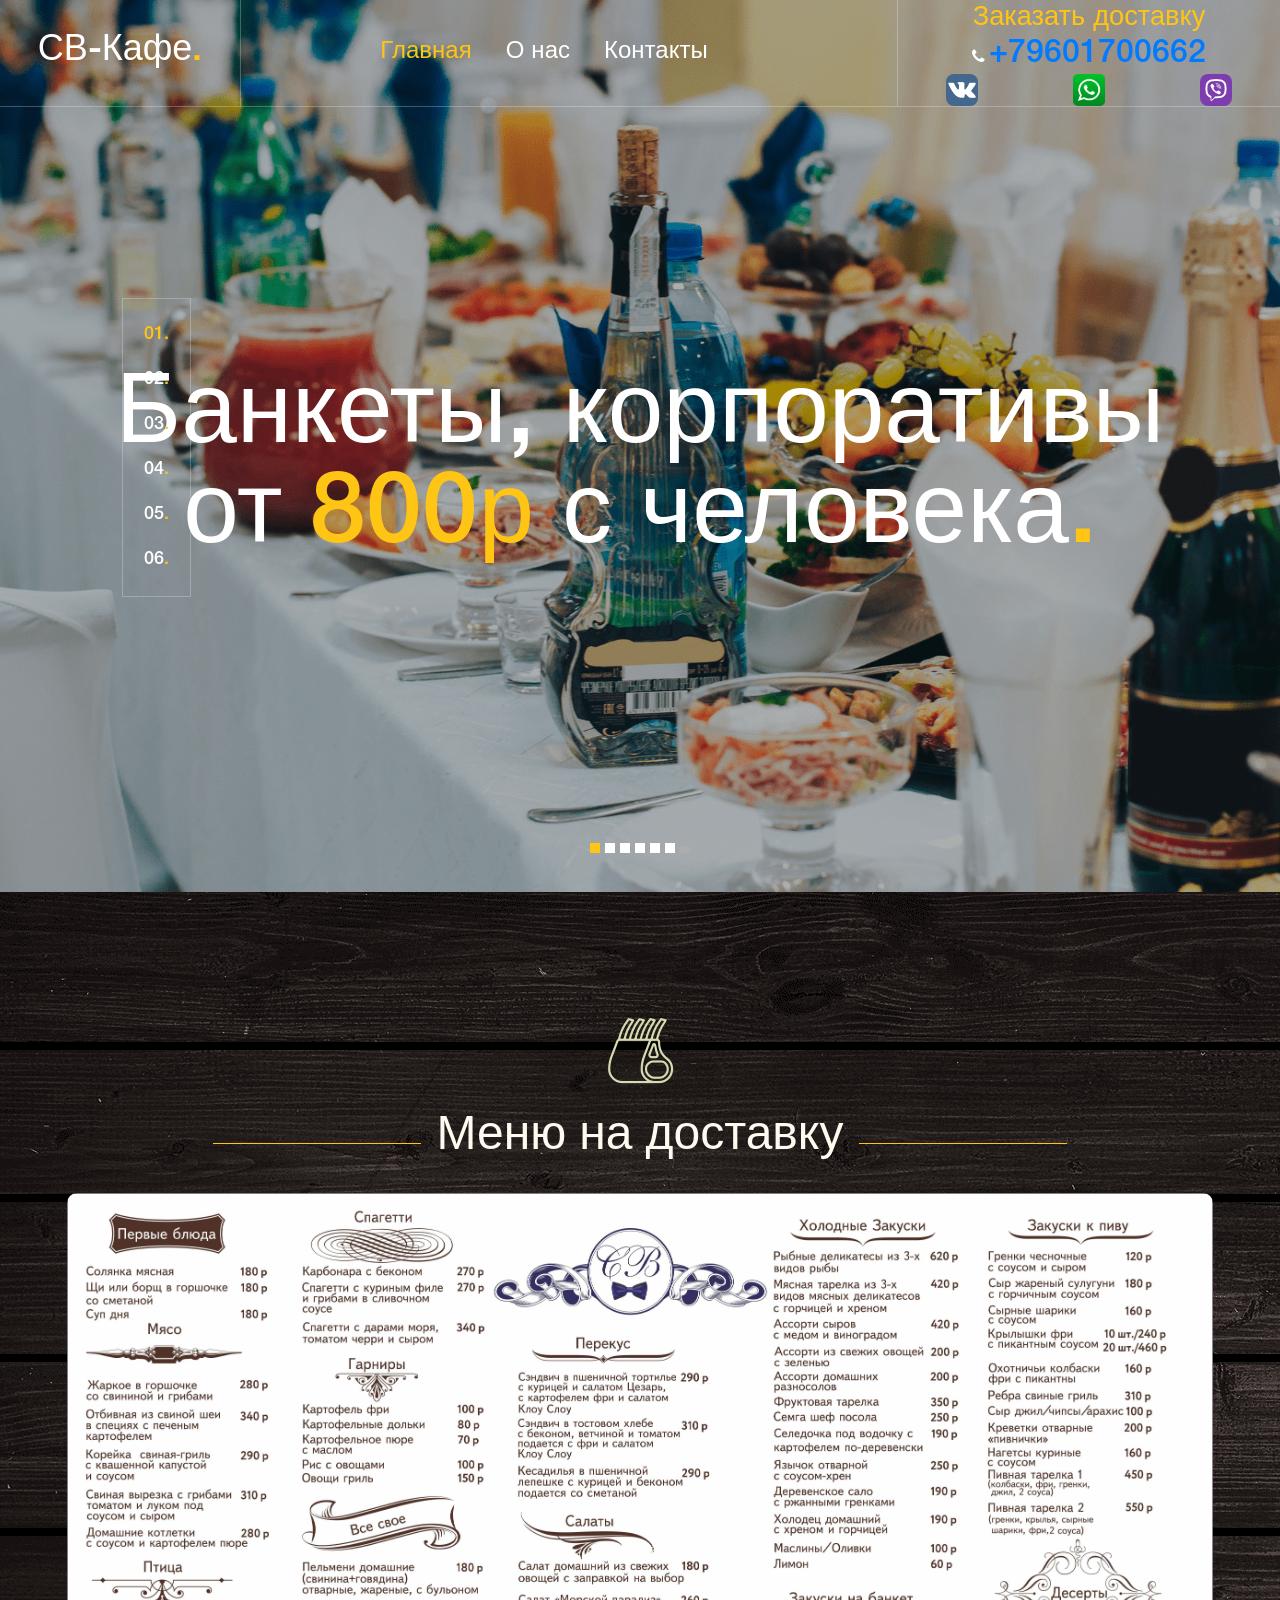
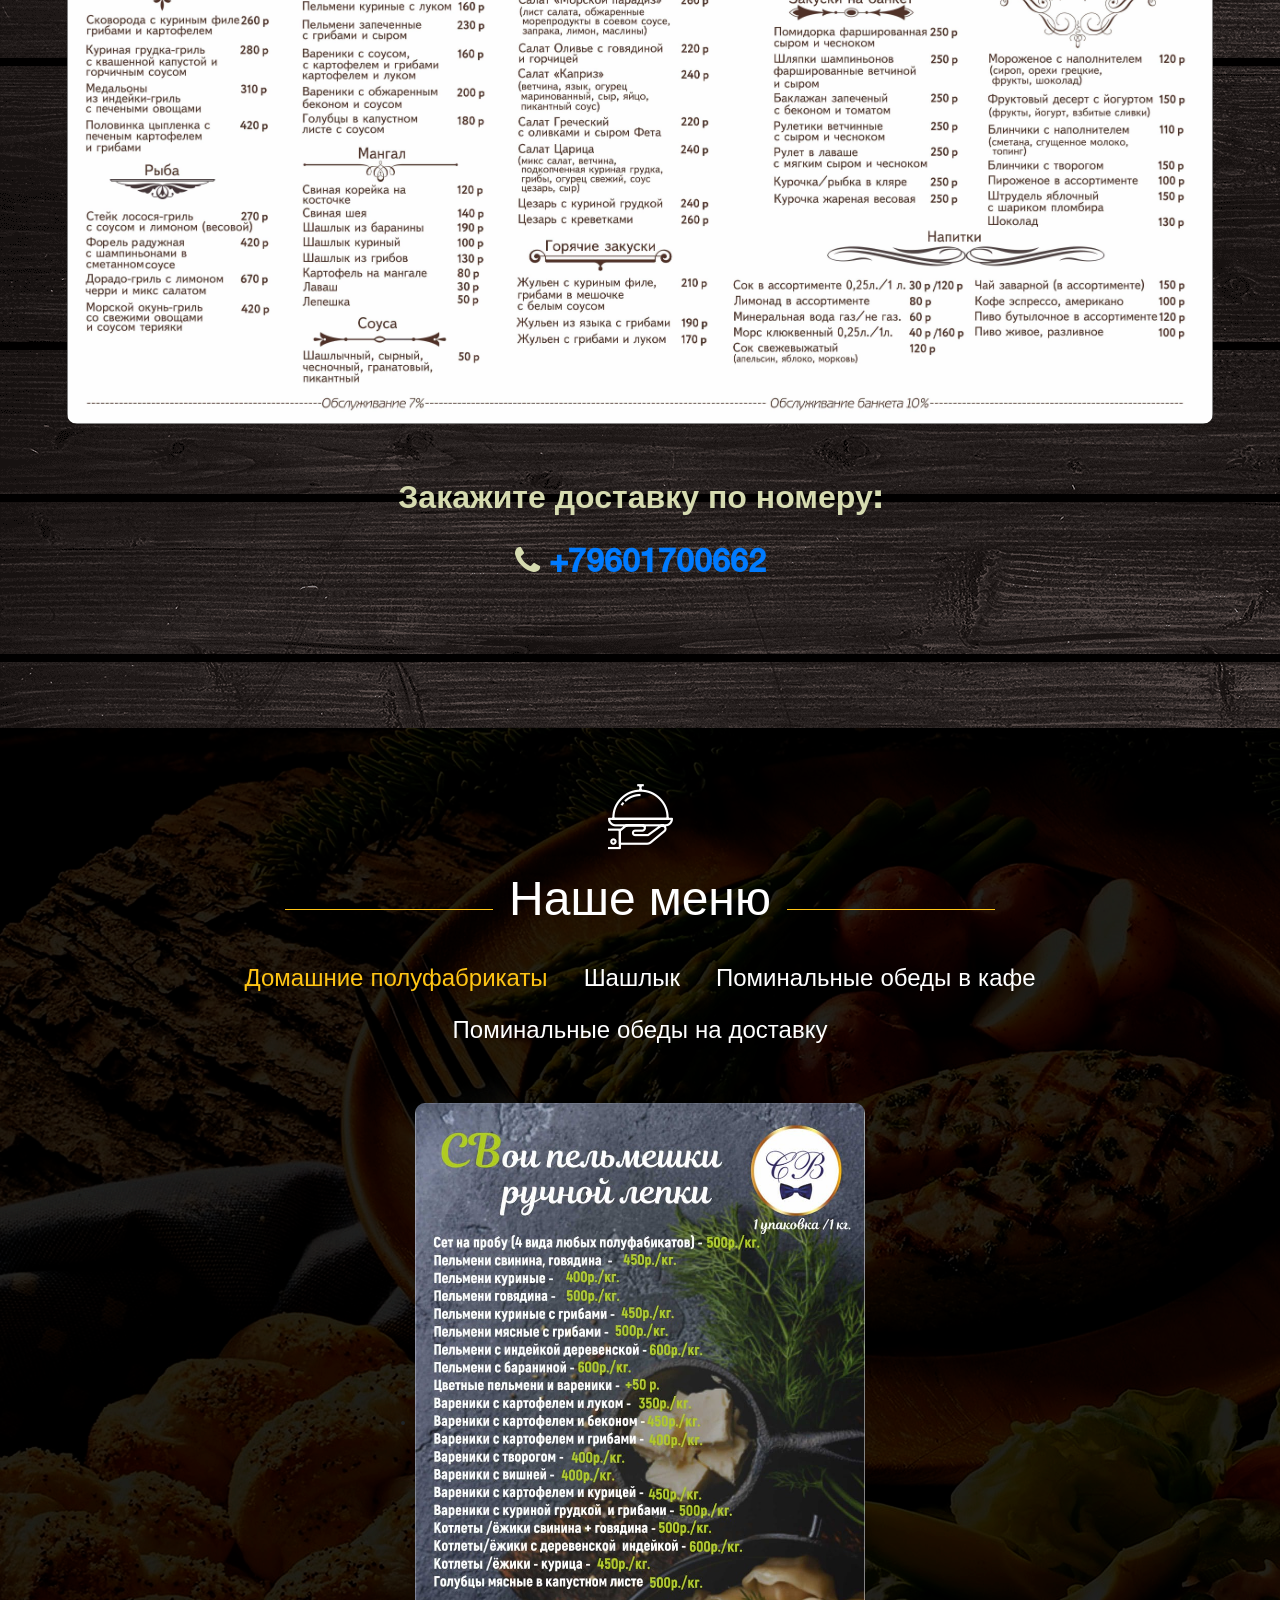
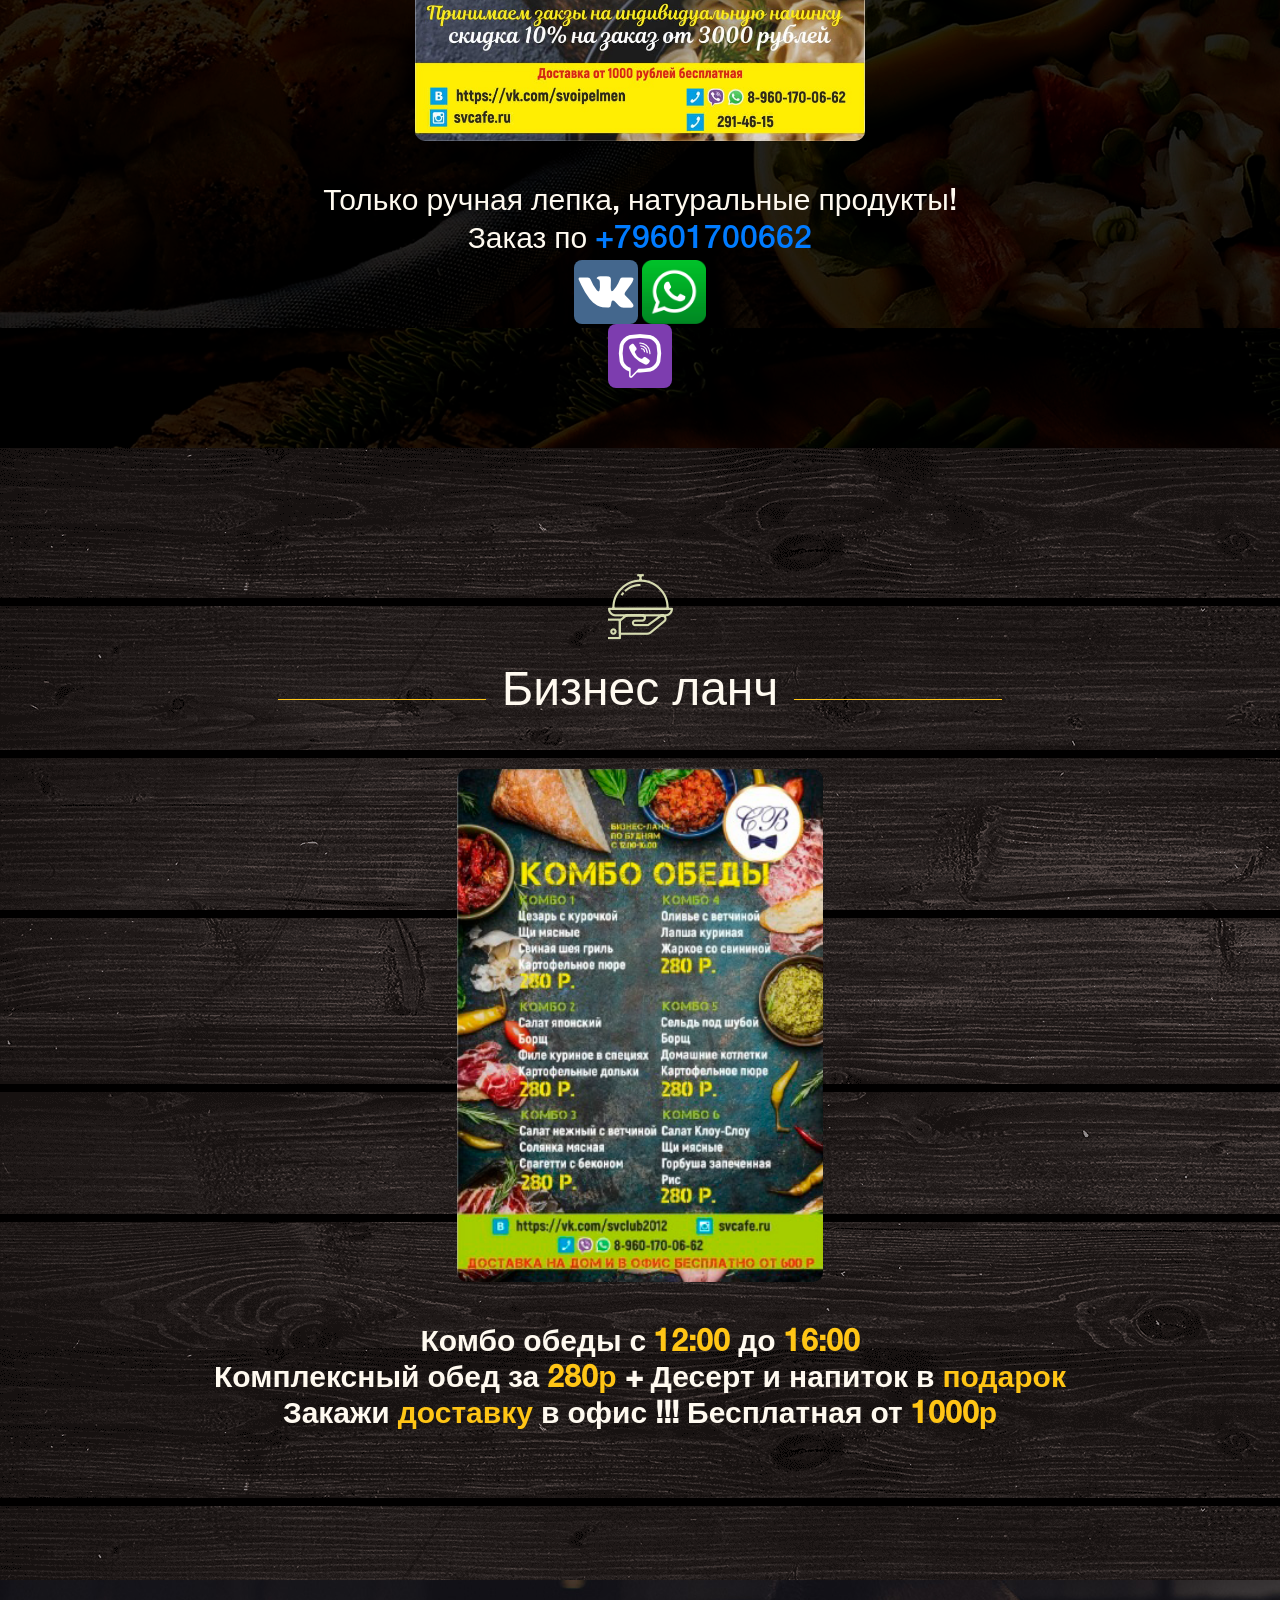
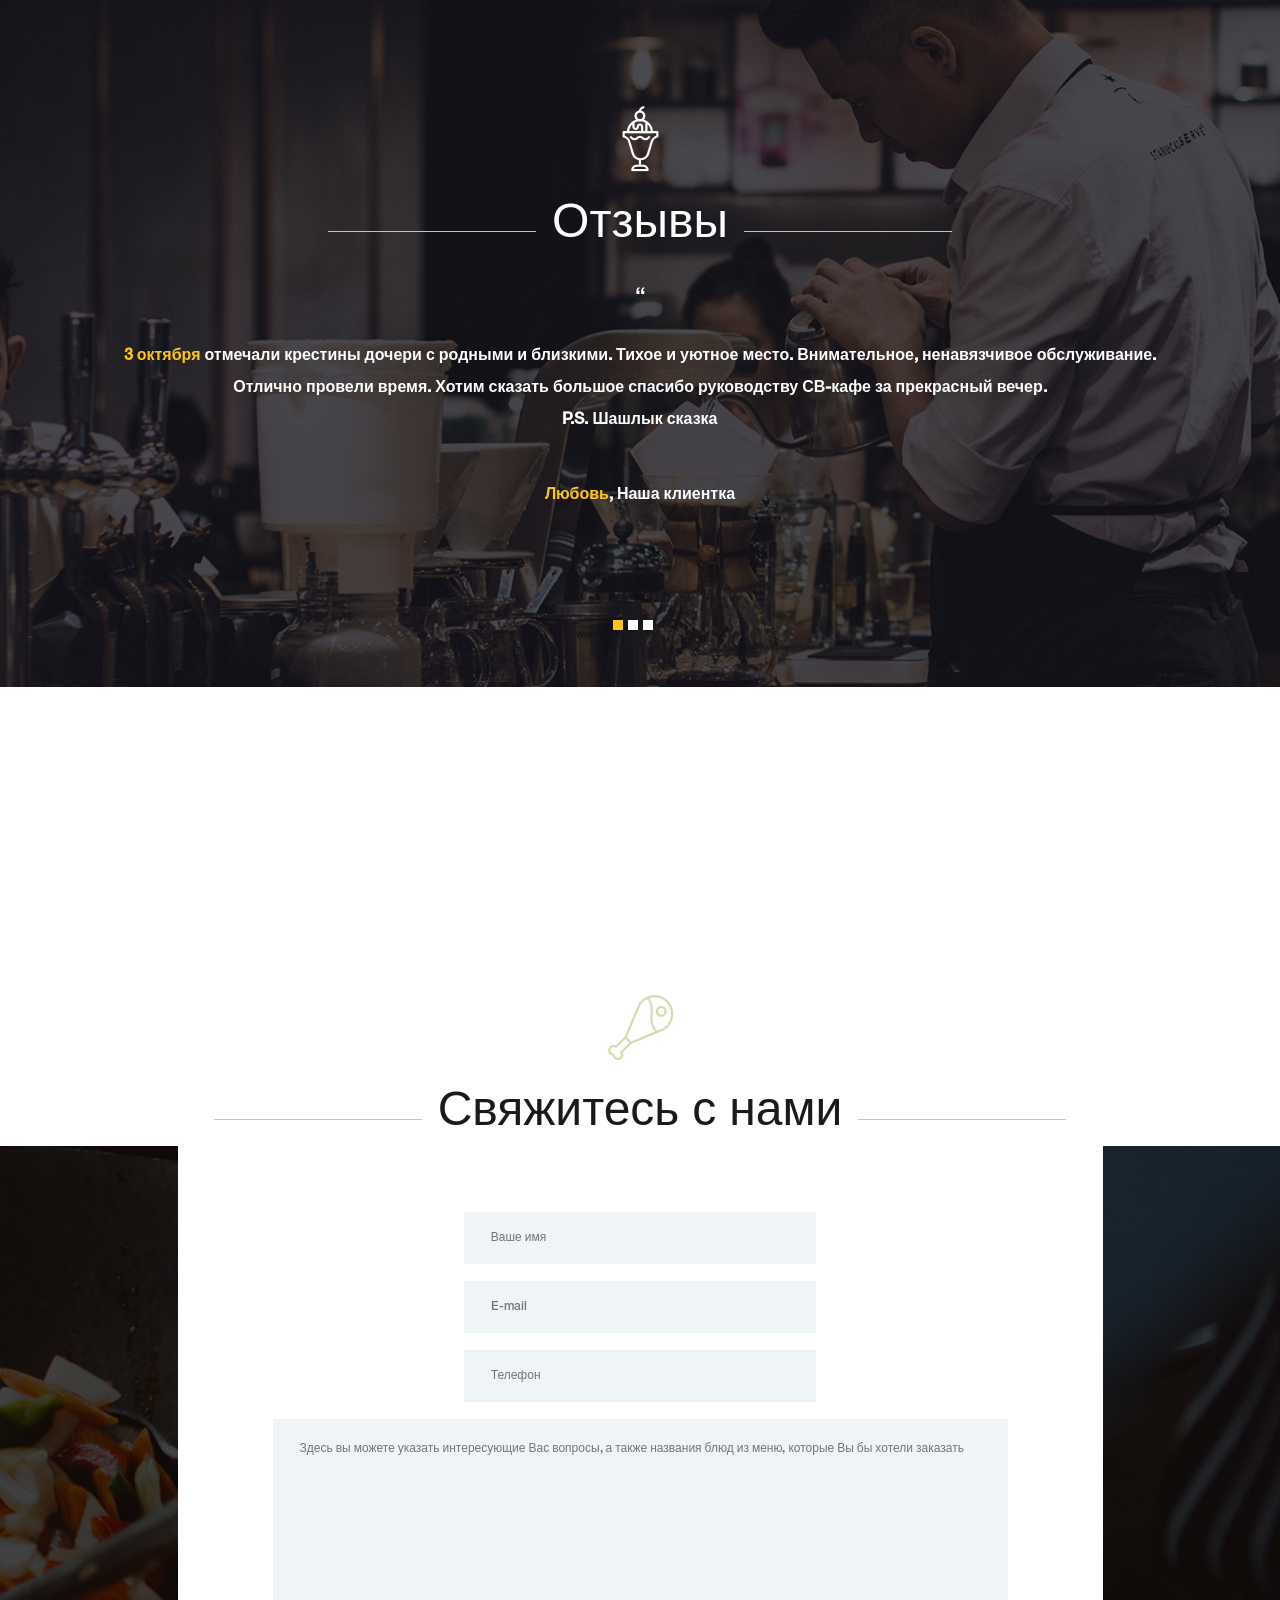
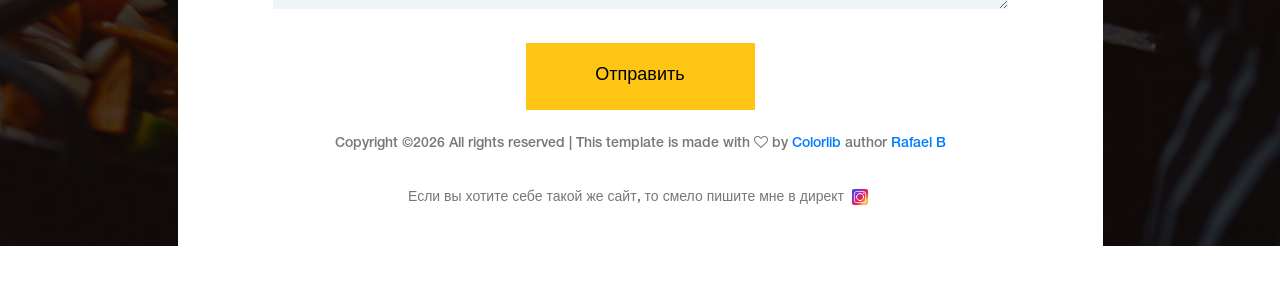
<file: index.html>
<!DOCTYPE html>
<html lang="zxx">
<head>
    <title>СВ-Кафe - Семейное кафе вкусной домашней кухни</title>
    <meta charset="UTF-8">
    <meta name="description" content="СВ-Кафe - Семейное кафе Вкусной домашней кухни">
    <meta name="keywords" content="Кафе, доставка, СВ-Кафе, русская кухня, еда на доставку">
    <meta name="viewport" content="width=device-width, initial-scale=1.0">
    <!-- Favicon -->
    <link href="img/favicon.ico" rel="shortcut icon"/>

    <!-- Stylesheets -->
    <link rel="stylesheet" href="css/bootstrap.min.css"/>
    <link rel="stylesheet" href="css/font-awesome.min.css"/>
    <link rel="stylesheet" href="css/flaticon.css"/>
    <link rel="stylesheet" href="css/owl.carousel.css"/>
    <link rel="stylesheet" href="style.css"/>
    <link rel="stylesheet" href="css/animate.css"/>
    <link rel="stylesheet" href="Responsive-jQuery-Photo-Viewer-with-Transition-Effect-Glisse-js/glisse.css"/>

    <!--[Google ReCaptcha]>
    <script src="https://www.google.com/recaptcha/api.js" async defer></script>
    <![end]-->


    <!--[if lt IE 9]>
    <script src="https://oss.maxcdn.com/html5shiv/3.7.2/html5shiv.min.js"></script>
    <script src="https://oss.maxcdn.com/respond/1.4.2/respond.min.js"></script>
    <![endif]-->

</head>
<body>
<!-- Page Preloder -->
<!--	<div id="preloder">-->
<!--		<div class="loader"></div>-->
<!--	</div>-->

<!-- Header section -->
<header class="header-section">
    <div class="header-warp">
        <div class="site-logo">
            <a href="index.html"><h2>СВ-Кафе<span>.</span></h2></a>
        </div>
        <!-- responsive -->
        <div class="nav-switch">
            <i class="fa fa-bars"></i>
        </div>
        <!-- menu -->
        <ul class="main-menu">
            <li><a href="index.html" class="active">Главная</a></li>
            <li><a href="about.html">О нас</a></li>
            <!--				<li><a href="menu.html">Меню</a></li>-->
            <li><a href="contact.html">Контакты</a></li>
        </ul>

        <div class="header-right">
            <p><span><a href="#anchor">Заказать доставку<br></a></span> <i class="fa fa-phone"></i> <a class="blink-tel"
                                                                                                       href="tel:+79601700662">+79601700662</a>
            </p>
            <div class="contacts">
                <a target="_blank" href="https://vk.com/svoipelmen"><img class="vk" width="32px" height="32px"
                                                                         src="img/icon/vk.png" alt="VK"></a>
                <a target="_blank" href="https://api.whatsapp.com/send?phone=79601700662"><img width="32px"
                                                                                               height="32px"
                                                                                               src="img/icon/whatsapp.png"
                                                                                               alt="whatsapp"></a>
                <a target="_blank" href="https://viber.click/79601700662"><img class="viber" width="32px" height="32px"
                                                                               src="img/icon/viber.png" alt="viber"></a>
            </div>
        </div>
    </div>
</header>
<!-- Header section end -->


<!-- Hero section -->
<section class="hero-section">
    <div class="hero-slider owl-carousel">
        <div class="hs-item set-bg" data-setbg="img/slider/banket-carousel.png">
            <div class="hs-content">
                <div class="hsc-warp">
                    <div class="container">
                        <!-- 1 --> <h2>Банкеты, корпоративы от <span>800р</span> с человека<span>.</span></h2>
                    </div>
                </div>
            </div>
        </div>
        <div class="hs-item set-bg" data-setbg="img/slider/spagetti-kotlety-bliudo.png">
            <div class="hs-content">
                <div class="hsc-warp">
                    <div class="container">
                        <!-- 2 --> <h2>Доставка домашней еды на дом и в офис / самовывоз<span>.</span></h2>
                    </div>
                </div>
            </div>
        </div>
        <div class="hs-item set-bg" data-setbg="img/slider/pelmeny.png">
            <div class="hs-content">
                <div class="hsc-warp">
                    <div class="container">
                        <h2>Домашние пельмешки на <span>доставку</span> ручной лепки<span>.</span></h2>
                    </div>
                </div>
            </div>
        </div>
        <div class="hs-item set-bg" data-setbg="img/slider/kombo.png">
            <div class="hs-content">
                <div class="hsc-warp">
                    <div class="container">
                        <h2>Бизнес-ланч обедов в офис / <span>Доставка.</span></h2>
                    </div>
                </div>
            </div>
        </div>
        <div class="hs-item set-bg" data-setbg="img/slider/shashlik.png">
            <div class="hs-content">
                <div class="hsc-warp">
                    <div class="container">
                        <!-- 5 --> <h2>Горячий сочный шашлык / <span>Доставка.</span></h2>
                    </div>
                </div>
            </div>
        </div>
        <div class="hs-item set-bg" data-setbg="img/slider/pominki.png">
            <div class="hs-content">
                <div class="hsc-warp">
                    <div class="container">
                        <h2>Поминальные обеды / <span>Доставка.</span></h2>
                    </div>
                </div>
            </div>
        </div>
    </div>
</section>
<!-- Hero section end -->


<!-- Intro section -->
<section class="inter-section spad">
    <div class="container">
        <div class="section-title">
            <i class="flaticon-019-rib"></i>
            <h2>Меню на доставку</h2>
        </div>

        <div class="intro-item">
            <img class="pics" src="img/main_menu.jpg" data-glisse-big="img/main_menu.jpg" alt="Menu">
        </div>

        <div class="intro-item-tel">
            <p><span><a href="#anchor">Закажите доставку по номеру:<br></a> </span> <i class="fa fa-phone"></i> <a
                    class="blink-tel" target="_blank" href="tel:+79601700662">+79601700662</a></p>
        </div>

    </div>

</section>
<!-- Intro section end -->


<!-- Menu section -->
<section class="menu-section spad set-bg" data-setbg="img/menu-bg.png">
    <div class="container">
        <div class="section-title text-white">
            <i class="flaticon-022-tray"></i>
            <h2>Наше меню</h2>
        </div>
        <!-- menu tab nav -->
        <ul class="menu-tab-nav nav nav-tabs" role="tablist">
            <li class="nav-item">
                <a class="nav-link active" data-toggle="tab" href="#tab-1" role="tab" aria-controls="tab-1"
                   aria-selected="true"><h4>Домашние полуфабрикаты</h4></a>
            </li>
            <li class="nav-item">
                <a class="nav-link" data-toggle="tab" href="#tab-2" role="tab" aria-controls="tab-2"
                   aria-selected="false"><h4>Шашлык</h4></a>
            </li>
            <li class="nav-item">
                <a class="nav-link" data-toggle="tab" href="#tab-3" role="tab" aria-controls="tab-3"
                   aria-selected="false"><h4>Поминальные обеды в кафе</h4></a>
            </li>
            <li class="nav-item">
                <a class="nav-link" data-toggle="tab" href="#tab-4" role="tab" aria-controls="tab-3"
                   aria-selected="false"><h4>Поминальные обеды на доставку</h4></a>
            </li>
        </ul>
        <div class="tab-content menu-tab-content">
            <!-- single tab content -->
            <div class="tab-pane fade show active" id="tab-1" role="tabpanel" aria-labelledby="tab-1">
                <div class="row">
                    <!--							&lt;!&ndash; menu item &ndash;&gt;-->
                    <!--							<div class="menu-item">-->
                    <!--								<h5>Scrambled Eggs with ham</h5>-->
                    <!--								<div class="mi-meta">-->
                    <!--									<p>cfhhgdh</p>-->
                    <!--									<div class="menu-price">$9.00</div>-->
                    <!--								</div>-->
                    <!--							</div>-->
                    <!--							&lt;!&ndash; menu item &ndash;&gt;-->
                    <!--							<div class="menu-item">-->
                    <!--								<h5>sdfgsgrgerg</h5>-->
                    <!--								<div class="mi-meta">-->
                    <!--									<p>with wild mushrooms and asparagus</p>-->
                    <!--									<div class="menu-price">$11.00</div>-->
                    <!--								</div>-->
                    <!--							</div>-->
                    <!--							&lt;!&ndash; menu item &ndash;&gt;-->
                    <!--							<div class="menu-item">-->
                    <!--								<h5>Eggs Benedict</h5>-->
                    <!--								<div class="mi-meta">-->
                    <!--									<p>with wild mushrooms and asparagus</p>-->
                    <!--									<div class="menu-price">$6.00</div>-->
                    <!--								</div>-->
                    <!--							</div>-->
                    <!--							&lt;!&ndash; menu item &ndash;&gt;-->
                    <!--							<div class="menu-item">-->
                    <!--								<h5>Soft-Boiled Organic Egg</h5>-->
                    <!--								<div class="mi-meta">-->
                    <!--									<p>with wild mushrooms and asparagus</p>-->
                    <!--									<div class="menu-price">$8.00</div>-->
                    <!--								</div>-->
                    <!--							</div>-->
                    <div class="intro-item">
                        <!--							<img height="642px" width="461px" src="img/pelmen.png" alt="Pelmen">-->
                        <ul>
                            <li><img height="60%" width="60%" class="intro-item_pics pics" src="img/Pelmen_new.jpeg"
                                     data-glisse-big="img/Pelmen_new.jpeg"/></li>
                        </ul>
                    </div>
                    <h3>Только ручная лепка, натуральные продукты!<br>
                        Заказ по <a class="blink-tel" target="_blank" href="tel:+79601700662">+79601700662</a>
                    </h3>
                </div>


            </div>
            <!-- single tab content -->
            <div class="tab-pane fade" id="tab-2" role="tabpanel" aria-labelledby="tab-2">
                <div class="row">
                    <!--						<div class="col-lg-6">-->
                    <!--							&lt;!&ndash; menu item &ndash;&gt;-->
                    <!--							<div class="menu-item">-->
                    <!--								<h5>Scrambled Eggs with ham</h5>-->
                    <!--								<div class="mi-meta">-->
                    <!--									<p>with wild mushrooms and asparagus</p>-->
                    <!--									<div class="menu-price">$9.00</div>-->
                    <!--								</div>-->
                    <!--							</div>-->
                    <!--							&lt;!&ndash; menu item &ndash;&gt;-->
                    <!--							<div class="menu-item">-->
                    <!--								<h5>Scrambled Eggs in Puff Pastry</h5>-->
                    <!--								<div class="mi-meta">-->
                    <!--									<p>with wild mushrooms and asparagus</p>-->
                    <!--									<div class="menu-price">$11.00</div>-->
                    <!--								</div>-->
                    <!--							</div>-->
                    <!--							&lt;!&ndash; menu item &ndash;&gt;-->
                    <!--							<div class="menu-item">-->
                    <!--								<h5>Eggs Benedict</h5>-->
                    <!--								<div class="mi-meta">-->
                    <!--									<p>with wild mushrooms and asparagus</p>-->
                    <!--									<div class="menu-price">$6.00</div>-->
                    <!--								</div>-->
                    <!--							</div>-->
                    <!--							&lt;!&ndash; menu item &ndash;&gt;-->
                    <!--							<div class="menu-item">-->
                    <!--								<h5>Soft-Boiled Organic Egg</h5>-->
                    <!--								<div class="mi-meta">-->
                    <!--									<p>with wild mushrooms and asparagus</p>-->
                    <!--									<div class="menu-price">$8.00</div>-->
                    <!--								</div>-->
                    <!--							</div>-->
                    <!--						</div>-->
                    <!--						<div class="col-lg-6">-->
                    <!--							&lt;!&ndash; menu item &ndash;&gt;-->
                    <!--							<div class="menu-item">-->
                    <!--								<h5>Scrambled Eggs with ham</h5>-->
                    <!--								<div class="mi-meta">-->
                    <!--									<p>with wild mushrooms and asparagus</p>-->
                    <!--									<div class="menu-price">$9.00</div>-->
                    <!--								</div>-->
                    <!--							</div>-->
                    <!--							&lt;!&ndash; menu item &ndash;&gt;-->
                    <!--							<div class="menu-item">-->
                    <!--								<h5>Scrambled Eggs in Puff Pastry</h5>-->
                    <!--								<div class="mi-meta">-->
                    <!--									<p>with wild mushrooms and asparagus</p>-->
                    <!--									<div class="menu-price">$11.00</div>-->
                    <!--								</div>-->
                    <!--							</div>-->
                    <!--							&lt;!&ndash; menu item &ndash;&gt;-->
                    <!--							<div class="menu-item">-->
                    <!--								<h5>Eggs Benedict</h5>-->
                    <!--								<div class="mi-meta">-->
                    <!--									<p>with wild mushrooms and asparagus</p>-->
                    <!--									<div class="menu-price">$6.00</div>-->
                    <!--								</div>-->
                    <!--							</div>-->
                    <!--						</div>-->
                    <div class="intro-item">
                        <ul>
                            <li><img class="intro-item_pics pics" height="50%" width="50%" src="img/Mangal_lunch.png"
                                     data-glisse-big="img/Mangal_lunch_FULL.png" alt="Shashlik"></li>
                        </ul>
                    </div>
                    <h3>Доставка бесплатная от <span>1000р</span><br>
                        Заказ по телефону <a class="blink-tel" href="tel:2914615">291-46-15</a></h3>
                </div>
            </div>
            <!-- single tab content -->
            <div class="tab-pane fade" id="tab-3" role="tabpanel" aria-labelledby="tab-3">
                <div class="row">
                    <!--						<div class="col-lg-6">-->
                    <!--							&lt;!&ndash; menu item &ndash;&gt;-->
                    <!--							<div class="menu-item">-->
                    <!--								<h5>Scrambled Eggs with ham</h5>-->
                    <!--								<div class="mi-meta">-->
                    <!--									<p>with wild mushrooms and asparagus</p>-->
                    <!--									<div class="menu-price">$9.00</div>-->
                    <!--								</div>-->
                    <!--							</div>-->
                    <!--							&lt;!&ndash; menu item &ndash;&gt;-->
                    <!--							<div class="menu-item">-->
                    <!--								<h5>Scrambled Eggs in Puff Pastry</h5>-->
                    <!--								<div class="mi-meta">-->
                    <!--									<p>with wild mushrooms and asparagus</p>-->
                    <!--									<div class="menu-price">$11.00</div>-->
                    <!--								</div>-->
                    <!--							</div>-->
                    <!--							&lt;!&ndash; menu item &ndash;&gt;-->
                    <!--							<div class="menu-item">-->
                    <!--								<h5>Eggs Benedict</h5>-->
                    <!--								<div class="mi-meta">-->
                    <!--									<p>with wild mushrooms and asparagus</p>-->
                    <!--									<div class="menu-price">$6.00</div>-->
                    <!--								</div>-->
                    <!--							</div>-->
                    <!--						</div>-->
                    <!--						<div class="col-lg-6">-->
                    <!--							&lt;!&ndash; menu item &ndash;&gt;-->
                    <!--							<div class="menu-item">-->
                    <!--								<h5>Scrambled Eggs with ham</h5>-->
                    <!--								<div class="mi-meta">-->
                    <!--									<p>with wild mushrooms and asparagus</p>-->
                    <!--									<div class="menu-price">$9.00</div>-->
                    <!--								</div>-->
                    <!--							</div>-->
                    <!--							&lt;!&ndash; menu item &ndash;&gt;-->
                    <!--							<div class="menu-item">-->
                    <!--								<h5>Scrambled Eggs in Puff Pastry</h5>-->
                    <!--								<div class="mi-meta">-->
                    <!--									<p>with wild mushrooms and asparagus</p>-->
                    <!--									<div class="menu-price">$11.00</div>-->
                    <!--								</div>-->
                    <!--							</div>-->
                    <!--							&lt;!&ndash; menu item &ndash;&gt;-->
                    <!--							<div class="menu-item">-->
                    <!--								<h5>Eggs Benedict</h5>-->
                    <!--								<div class="mi-meta">-->
                    <!--									<p>with wild mushrooms and asparagus</p>-->
                    <!--									<div class="menu-price">$6.00</div>-->
                    <!--								</div>-->
                    <!--							</div>-->
                    <!--							&lt;!&ndash; menu item &ndash;&gt;-->
                    <!--							<div class="menu-item">-->
                    <!--								<h5>Soft-Boiled Organic Egg</h5>-->
                    <!--								<div class="mi-meta">-->
                    <!--									<p>with wild mushrooms and asparagus</p>-->
                    <!--									<div class="menu-price">$8.00</div>-->
                    <!--								</div>-->
                    <!--							</div>-->
                    <!--						</div>-->
                    <!--					</div>-->
                    <div class="intro-item">
                        <ul>
                            <li><img class="intro-item_pics pics" width="50%" height="50%" src="img/pominalnii.jpg"
                                     data-glisse-big="img/pominalnii.jpg" alt="Pominki"></li>
                        </ul>
                    </div>
                    <h3>Обед в кафе и на <span>доставку</span><br>
                        Заказ по телефону<br> <a target="_blank" class="blink-tel"
                                                 href="tel:+79601700662">+79601700662</a>
                    </h3>
                </div>
            </div>
            <div class="tab-pane fade" id="tab-4" role="tabpanel" aria-labelledby="tab-3">
                <div class="row">
                    <!--						<div class="col-lg-6">-->
                    <!--							&lt;!&ndash; menu item &ndash;&gt;-->
                    <!--							<div class="menu-item">-->
                    <!--								<h5>Scrambled Eggs with ham</h5>-->
                    <!--								<div class="mi-meta">-->
                    <!--									<p>with wild mushrooms and asparagus</p>-->
                    <!--									<div class="menu-price">$9.00</div>-->
                    <!--								</div>-->
                    <!--							</div>-->
                    <!--							&lt;!&ndash; menu item &ndash;&gt;-->
                    <!--							<div class="menu-item">-->
                    <!--								<h5>Scrambled Eggs in Puff Pastry</h5>-->
                    <!--								<div class="mi-meta">-->
                    <!--									<p>with wild mushrooms and asparagus</p>-->
                    <!--									<div class="menu-price">$11.00</div>-->
                    <!--								</div>-->
                    <!--							</div>-->
                    <!--							&lt;!&ndash; menu item &ndash;&gt;-->
                    <!--							<div class="menu-item">-->
                    <!--								<h5>Eggs Benedict</h5>-->
                    <!--								<div class="mi-meta">-->
                    <!--									<p>with wild mushrooms and asparagus</p>-->
                    <!--									<div class="menu-price">$6.00</div>-->
                    <!--								</div>-->
                    <!--							</div>-->
                    <!--						</div>-->
                    <!--						<div class="col-lg-6">-->
                    <!--							&lt;!&ndash; menu item &ndash;&gt;-->
                    <!--							<div class="menu-item">-->
                    <!--								<h5>Scrambled Eggs with ham</h5>-->
                    <!--								<div class="mi-meta">-->
                    <!--									<p>with wild mushrooms and asparagus</p>-->
                    <!--									<div class="menu-price">$9.00</div>-->
                    <!--								</div>-->
                    <!--							</div>-->
                    <!--							&lt;!&ndash; menu item &ndash;&gt;-->
                    <!--							<div class="menu-item">-->
                    <!--								<h5>Scrambled Eggs in Puff Pastry</h5>-->
                    <!--								<div class="mi-meta">-->
                    <!--									<p>with wild mushrooms and asparagus</p>-->
                    <!--									<div class="menu-price">$11.00</div>-->
                    <!--								</div>-->
                    <!--							</div>-->
                    <!--							&lt;!&ndash; menu item &ndash;&gt;-->
                    <!--							<div class="menu-item">-->
                    <!--								<h5>Eggs Benedict</h5>-->
                    <!--								<div class="mi-meta">-->
                    <!--									<p>with wild mushrooms and asparagus</p>-->
                    <!--									<div class="menu-price">$6.00</div>-->
                    <!--								</div>-->
                    <!--							</div>-->
                    <!--							&lt;!&ndash; menu item &ndash;&gt;-->
                    <!--							<div class="menu-item">-->
                    <!--								<h5>Soft-Boiled Organic Egg</h5>-->
                    <!--								<div class="mi-meta">-->
                    <!--									<p>with wild mushrooms and asparagus</p>-->
                    <!--									<div class="menu-price">$8.00</div>-->
                    <!--								</div>-->
                    <!--							</div>-->
                    <!--						</div>-->
                    <!--					</div>-->
                    <div class="intro-item">
                        <ul>
                            <li><img class="intro-item_pics pics" width="50%" height="50%" src="img/pominki1.jpg"
                                     data-glisse-big="img/pominki1.jpg" alt="Pominki"></li>
                        </ul>
                    </div>
                    <h3>Обед в кафе и на <span>доставку</span><br>
                        Заказ по телефону<br> <a target="_blank" class="blink-tel"
                                                 href="tel:+79601700662">+79601700662</a>
                    </h3>
                </div>
            </div>
        </div>

        <a target="_blank" href="https://vk.com/svoipelmen"><img class="vk" width="64px" height="64px"
                                                                 src="img/icon/vk.png" alt="VK"></a>
        <a target="_blank" href="https://api.whatsapp.com/send?phone=79601700662"><img width="64px" height="64px"
                                                                                       src="img/icon/whatsapp.png"
                                                                                       alt="whatsapp"></a><br>
        <a target="_blank" href="https://viber.click/79601700662"><img class="viber" width="64px" height="64px"
                                                                       src="img/icon/viber.png" alt="viber"></a><br>

        <!--			<div class="text-center pt-5">-->
        <!--				<a href="menu.html" class="site-btn">Полное меню</a>-->
        <!--			</div>-->


    </div>
</section>
<!-- Menu section end -->

<!-- Services section -->
<section class="services-section spad">
    <div class="container">
        <div class="section-title">
            <i class="flaticon-022-tray"></i>
            <h2>Бизнес ланч</h2>
        </div>

        <div class="row services">
            <div class="service-item">
                <!--					<i class="flaticon-005-coffee-1"></i>-->
                <div class="col-lg-9 col-md-6 intro-item">
                    <img class="pics" height="60%" width="60%" src="img/obed.png" alt="Obed">
                </div>
                <h3>Комбо обеды с <span>12:00</span> до <span>16:00</span><br>
                    Комплексный обед за <span>280р</span> + Десерт и напиток в <span>подарок</span><br>
                    Закажи <span>доставку</span> в офис !!! Бесплатная от <span>1000р</span></h3>
            </div>

            <!--				<div class="service-item">-->
            <!--&lt;!&ndash;					<i class="flaticon-016-pancake"></i>&ndash;&gt;-->
            <!--					<h3 id="pominki№2">Домашние полуфабрикаты</h3>-->
            <!--					<div class="intro-item">-->
            <!--						<img src="img/pelmen.png" alt="Pelmen">-->
            <!--					</div>-->
            <!--				</div>-->

            <!--				<div class="service-item">-->
            <!--&lt;!&ndash;					<i class="flaticon-008-soup"></i>&ndash;&gt;-->
            <!--					<h3 id="pominki№3">Шашлык</h3>-->
            <!--					<div class="intro-item">-->
            <!--						<img src="img/grill.jpg" alt="Shashlik">-->
            <!--					</div>-->
            <!--				</div>-->
        </div>
    </div>
</section>
<!-- Services section end -->


<!-- Testimonials section -->
<section class="testimonials-section spad pb-0 set-bg" data-setbg="img/review-bg.jpg">
    <div class="container">
        <div class="section-title text-white">
            <i class="flaticon-020-ice-cream"></i>
            <h2>Отзывы</h2>
        </div>
        <div class="testimonials-slider owl-carousel">
            <div class="ts-item text-white">
                <div class="quota">“</div>
                <p><span>3 октября</span> отмечали крестины дочери с родными и близкими. Тихое и уютное место.
                    Внимательное, ненавязчивое обслуживание. Отлично провели время. Хотим сказать большое спасибо
                    руководству СВ-кафе за прекрасный вечер.<br/> P.S. Шашлык сказка</p>
                <h6><span>Любовь</span>, Наша клиентка</h6>
            </div>
            <div class="ts-item text-white">
                <div class="quota">“</div>
                <p><span>Место</span> тихое, приятное. Делали там поминки, на выбор 6 меню, 3 постных и 3 обычных, плюс
                    что-то из меню можно менять по своему усмотрению, всего хватило, оставшуюся еду персонал предложил
                    забрать с собой и дал пластиковые контейнеры. Еда понравилась вся, не было блюд которые бы были
                    приготовлены плохо.</p>
                <h6>Наш посетитель</h6>
            </div>
            <div class="ts-item text-white">
                <div class="quota">“</div>
                <p><span>Очень</span> люблю это уютное и гостеприимное местечко! Не раз отмечали там дни рождения,
                    юбилеи и корпоративы. Приятная обстановка, все очень вкусно (по домашнему), хорошее обслуживание.
                    Приятно удивили цены) Хочу отметить, что очень помогли с организацией: диджей, ведущая. Во всем шли
                    навстречу! Всем рекомендую! А мы не раз еще вернемся! Спасибо Вам!</p>
                <h6><span>Наталия Д.</span>, Наша клиентка</h6>
            </div>
        </div>
    </div>
</section>
<!-- Testimonials section end -->

<!-- Footer section -->
<footer class="footer-section">
    <!-- map -->
    <iframe src="https://yandex.ru/map-widget/v1/?um=constructor%3Abcbb6c679f5d82ae48c15637a85699502f91bb64a212e397e513a511051da61a&amp;source=constructor"
            width="100%" height="450" frameborder="0"></iframe>
    <div class="footer-bg-area set-bg" data-setbg="img/footer-bg.jpg">
        <div id="anchor" class="contact-form-area">
            <div class="container">
                <div class="col-lg-10 offset-lg-1">
                    <div class="contact-form-warp">
                        <div class="section-title">
                            <i class="flaticon-026-chicken-1"></i>
                            <h2>Свяжитесь с нами</h2>
                        </div>
                        <!-- contact form -->
                        <form action="php/mail.php" method="post" class="contact-form">
                            <div class="row">
                                <div class="col-md-6">
                                    <input type="text" name="user_name" placeholder="Ваше имя">
                                </div>
                                <div class="col-md-6">
                                    <input type="email" name="e-mail" placeholder="E-mail">
                                </div>
                                <div class="col-md-6">
                                    <input type="text" name="phone" placeholder="Телефон">
                                </div>
                                <div class="col-md-12">
                                    <textarea name="smth"
                                              placeholder="Здесь вы можете указать интересующие Вас вопросы, а также названия блюд из меню, которые Вы бы хотели заказать"></textarea>
                                    <div class="text-center">
                                        <button type="submit" class="site-btn">Отправить</button>
                                    </div>
                                </div>
                            </div>
                        </form>
                        <div class="copyright">
                            <!-- Link back to Colorlib can't be removed. Template is licensed under CC BY 3.0. -->
                            <p>Copyright &copy;<script>document.write(new Date().getFullYear());</script>
                                All rights reserved | This template is made with <i class="fa fa-heart-o"
                                                                                    aria-hidden="true"></i> by <a
                                        href="https://colorlib.com" target="_blank">Colorlib</a> author <a
                                        href="https://www.instagram.com/rafaelbyu99/" target="_blank">Rafael B</a></p>
                            <!-- Link back to Colorlib can't be removed. Template is licensed under CC BY 3.0. -->
                            <p>Если вы хотите себе такой же сайт, то смело пишите мне в директ <a
                                    href="https://www.instagram.com/rafaelbyu99/" target="_blank"><img height="24px"
                                                                                                       width="24px"
                                                                                                       src="img/icon/2227.jpg"></a>
                            </p>
                        </div>
                    </div>
                </div>
            </div>
        </div>


    </div>
</footer>
<!-- Footer section end -->


<!--====== Javascripts & Jquery ======-->
<script src="js/jquery-3.2.1.min.js"></script>
<script src="js/bootstrap.min.js"></script>
<script src="js/owl.carousel.min.js"></script>
<script src="js/circle-progress.min.js"></script>
<script src="js/main.js"></script>
<!--[Jquery]>
<script src="http://ajax.googleapis.com/ajax/libs/jquery/1/jquery.js"></script>
<![end]-->
<script src="http://code.jquery.com/jquery-1.9.1.min.js"></script>
<script src="Responsive-jQuery-Photo-Viewer-with-Transition-Effect-Glisse-js/glisse.js"></script>
<script>
    $(function () {

        $('.pics').glisse({speed: 500, changeSpeed: 550, effect: 'roll', fullscreen: false});
    });
</script>


</body>
</html>
</file>
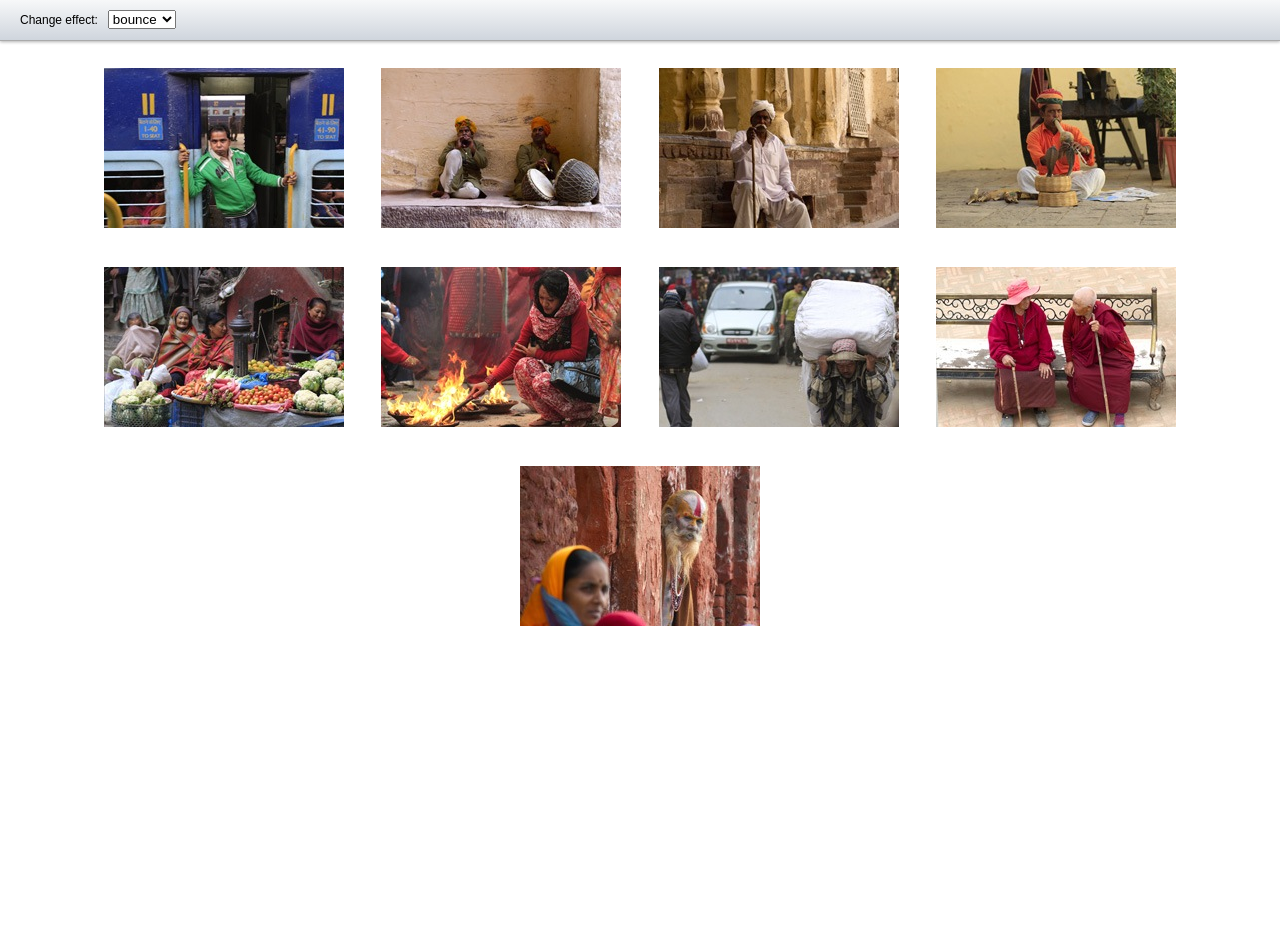
<file: Responsive-jQuery-Photo-Viewer-with-Transition-Effect-Glisse-js/index.htm>
<!DOCTYPE html>
<html>
<head>
<head>
<meta charset="UTF-8" />
<title>Glisse.js - Example #1 (using fullscreen api)</title>
<!-- Mobile viewport optimization http://goo.gl/b9SaQ -->
<meta name="HandheldFriendly" content="True">
<meta name="MobileOptimized" content="320">
<meta name="apple-mobile-web-app-capable" content="yes">
<meta name="viewport" content="width=device-width,initial-scale=1,maximum-scale=1">
<link rel="stylesheet" href="glisse.css" />
<link rel="stylesheet" href="app.css" />
</head>
<body>
<div id="navbar">
<p>Change effect: </p>
<select id="changefx">
<option value="bounce">bounce</option>
<option value="fadeBig">fadeBig</option>
<option value="fade">fade</option>
<option value="roll">roll</option>
<option value="rotate">rotate</option>
<option value="flipX">flipX</option>
<option value="flipY">flipY</option>
</select>
</div>
<div id="content">
<ul class="gallery">
<li><img src="pictures/_MG_0521_t.jpg" rel="group1" data-glisse-big="pictures/_MG_0521.jpg" class="tl" title="Lorem ipsum dolor sit amet, consectetuer adipiscing elit" /></li>
<li><img src="pictures/_MG_7706_t.jpg" rel="group1" data-glisse-big="pictures/_MG_7706.jpg" class="tl" title="Cum sociis natoque penatibus et magnis" /></li>
<li><img src="pictures/_MG_7709_t.jpg" rel="group1" data-glisse-big="pictures/_MG_7709.jpg" class="tl" title="Nascetur ridiculus mus" /></li>
<li><img src="pictures/_MG_9071_t.jpg" rel="group1" data-glisse-big="pictures/_MG_9071.jpg" class="tl" title="Dis parturient montes" /></li>
<li><img src="pictures/_MG_9330_t.jpg" rel="group1" data-glisse-big="pictures/_MG_9330.jpg" class="tl" title="Aenean commodo ligula eget dolor" /></li>
<li><img src="pictures/_MG_9365_t.jpg" rel="group1" data-glisse-big="pictures/_MG_9365.jpg" class="tl" title="Consectetuer adipiscing elit" /></li>
<li><img src="pictures/_MG_9395_t.jpg" rel="group1" data-glisse-big="pictures/_MG_9395.jpg" class="tl" title="Aenean massa" /></li>
<li><img src="pictures/_MG_9743_t.jpg" rel="group1" data-glisse-big="pictures/_MG_9743.jpg" class="tl" title="Lorem ipsum dolor sit amet" /></li>
<li><img src="pictures/_MG_9781_t.jpg" rel="group1" data-glisse-big="pictures/_MG_9781.jpg" class="tl" title="Dis parturient montes" /></li>
</ul>
</div>
<!-- JS --> 
<script src="http://code.jquery.com/jquery-1.9.1.min.js"></script> 
<script src="glisse.js"></script> 
<script>
            $(function () {
                $('.tl').glisse({changeSpeed: 550, fullscreen: true}); 
            });
             $('#changefx').change(function() {
                var val = $(this).val();
                $('.tl').each(function(){
                    $(this).data('glisse').changeEffect(val);
                });
            });
        </script>
</body>
</html>
</file>
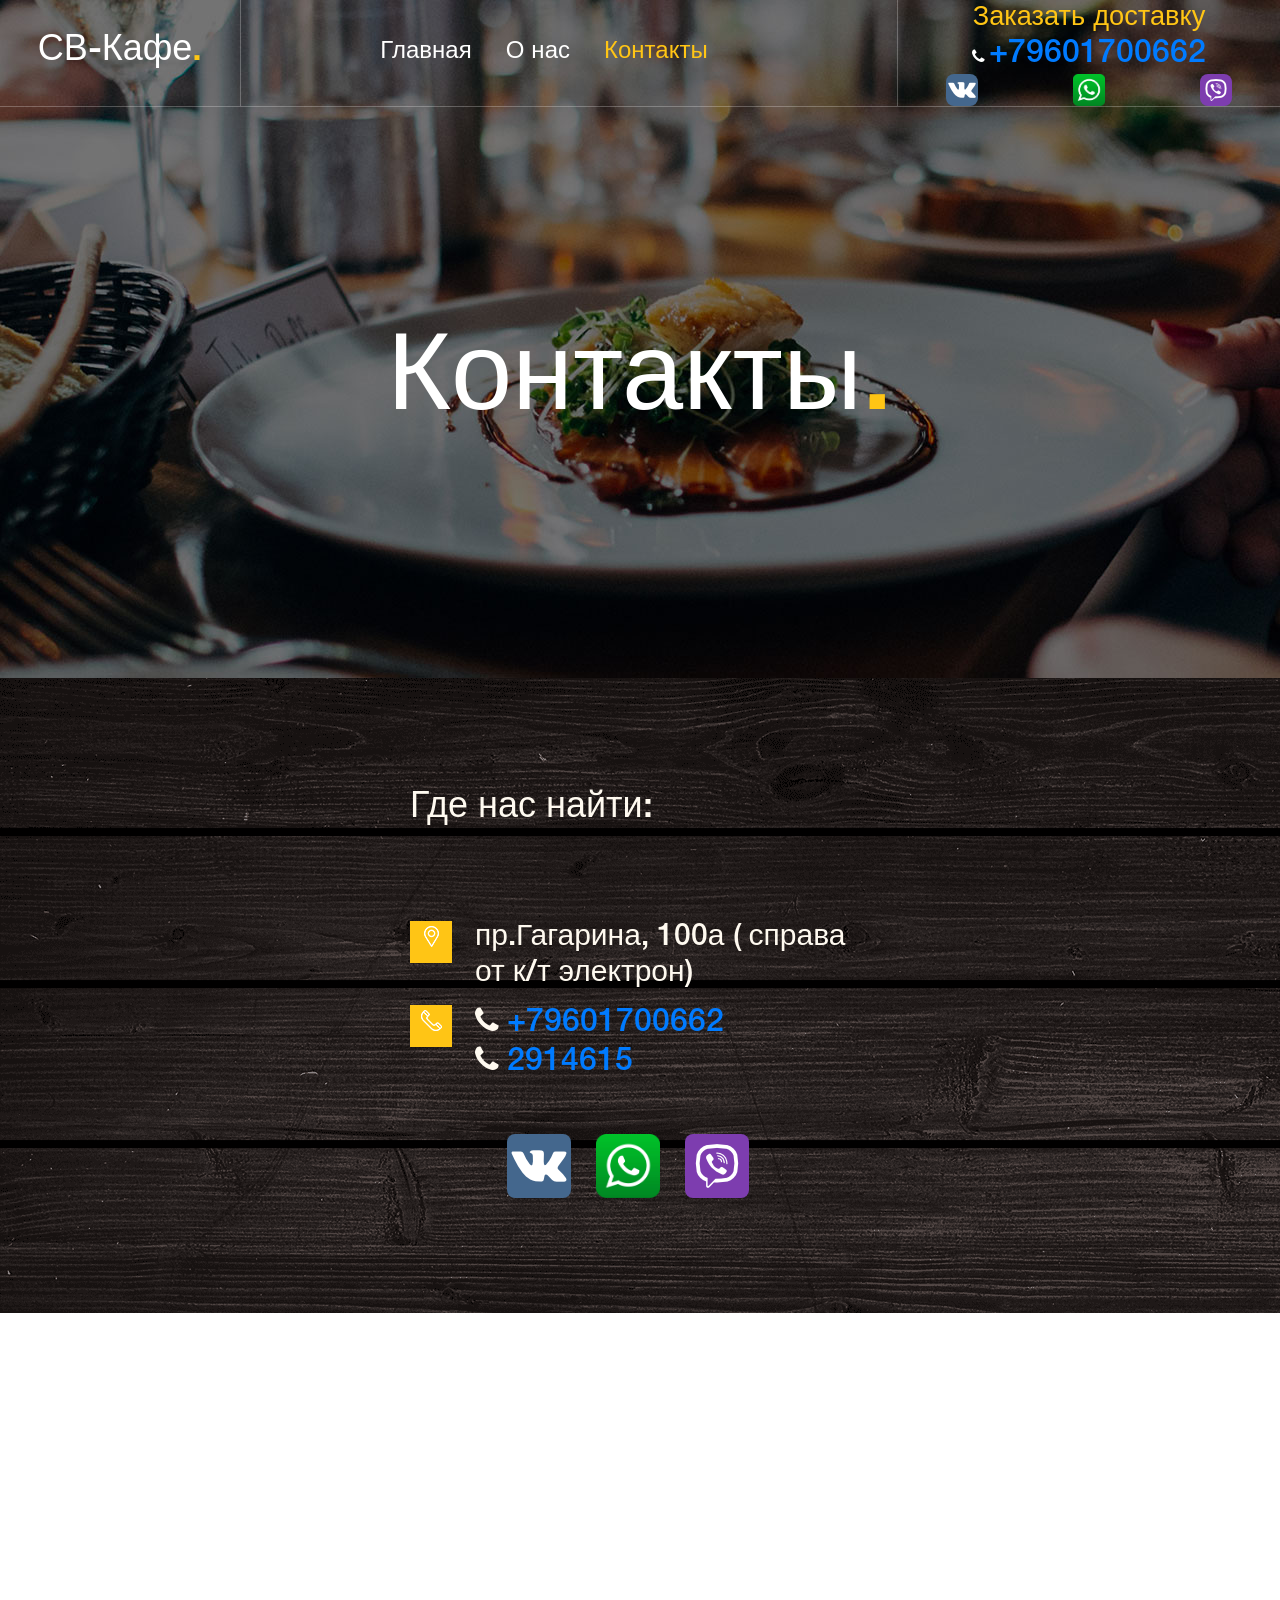
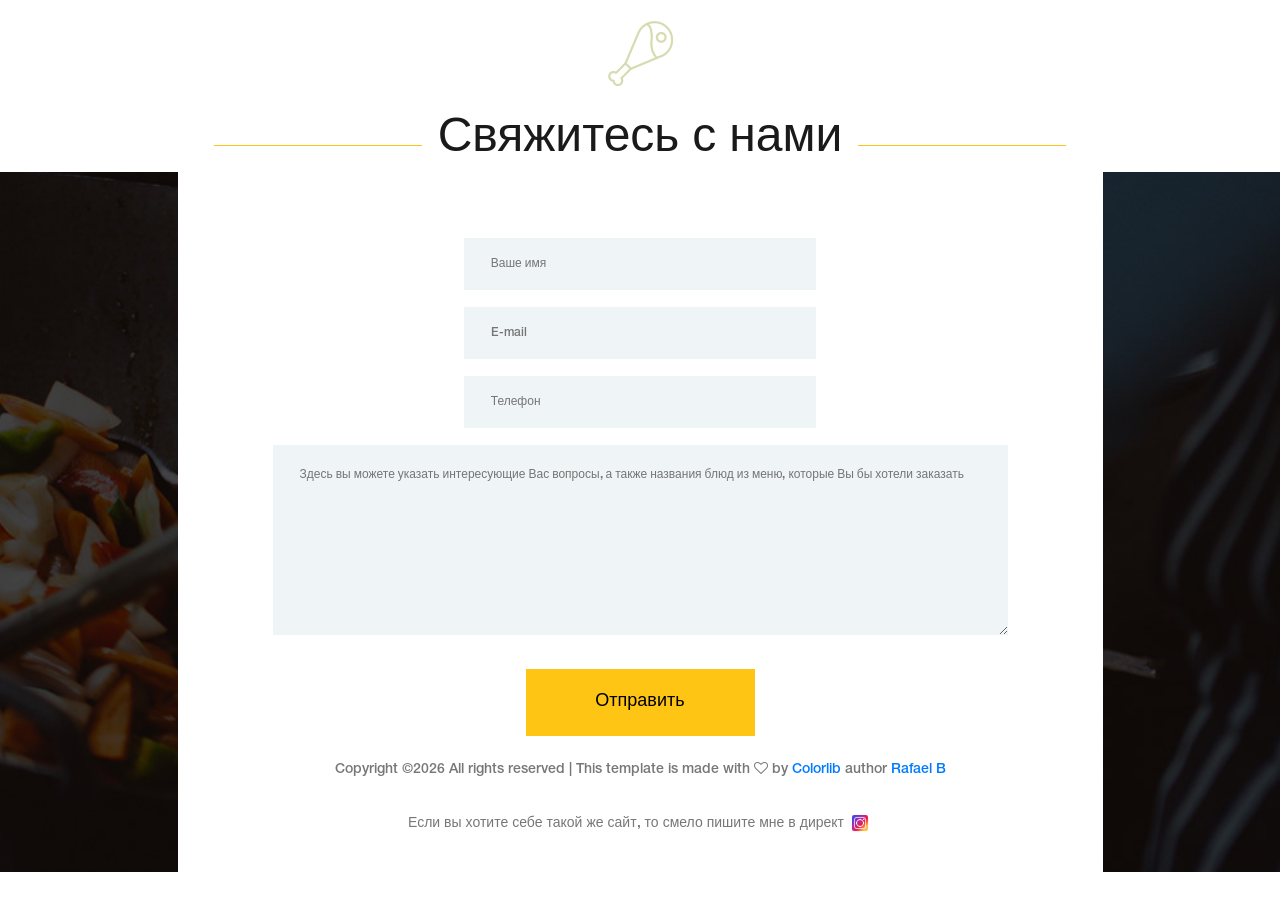
<file: contact.html>
<!DOCTYPE html>
<html lang="zxx">
<head>
	<title>СВ-Кафe</title>
	<meta charset="UTF-8">
	<meta name="description" content="СВ-Кафe">
	<meta name="keywords" content="pulse, restaurant, creative, html">
	<meta name="viewport" content="width=device-width, initial-scale=1.0">
	<!-- Favicon -->
	<link href="img/favicon.ico" rel="shortcut icon"/>

	<!-- Stylesheets -->
	<link rel="stylesheet" href="css/bootstrap.min.css"/>
	<link rel="stylesheet" href="css/font-awesome.min.css"/>
	<link rel="stylesheet" href="css/flaticon.css"/>
	<link rel="stylesheet" href="css/owl.carousel.css"/>
	<link rel="stylesheet" href="style.css"/>
	<link rel="stylesheet" href="css/animate.css"/>


	<!--[if lt IE 9]>
	  <script src="https://oss.maxcdn.com/html5shiv/3.7.2/html5shiv.min.js"></script>
	  <script src="https://oss.maxcdn.com/respond/1.4.2/respond.min.js"></script>
	<![endif]-->

</head>
<body>
	<!-- Page Preloder -->
	<div id="preloder">
		<div class="loader"></div>
	</div>

	<!-- Header section -->
	<header class="header-section">
		<div class="header-warp">
			<div class="site-logo">
				<a href="index.html"> <h2>СВ-Кафе<span>.</span></h2></a>
			</div>
			<!-- responsive -->
			<div class="nav-switch">
				<i class="fa fa-bars"></i>
			</div>
			<!-- menu -->
			<ul class="main-menu">
				<li><a href="index.html" >Главная</a></li>
				<li><a href="about.html">О нас</a></li>
<!--				<li><a href="menu.html">Меню</a></li>-->
				<li><a href="contact.html" class="active">Контакты</a></li>
			</ul>
			<div class="header-right">
				<p><span><a href="#anchor">Заказать доставку<br></a></span> <i class="fa fa-phone"></i> <a class="blink-tel" href="tel:+79601700662">+79601700662</a></p>
				<div class="contacts">
					<a target="_blank" href="https://vk.com/svoipelmen"><img class="vk" width="32px" height="32px" src="img/icon/vk.png" alt="VK"></a>
					<a target="_blank" href="https://api.whatsapp.com/send?phone=79601700662"><img width="32px" height="32px" src="img/icon/whatsapp.png" alt="whatsapp"></a>
					<a target="_blank" href="https://viber.click/79601700662"><img class="viber" width="32px" height="32px" src="img/icon/viber.png" alt="viber"></a>
				</div>
			</div>
		</div>
	</header>
	<!-- Header section end -->


	<!-- Page info section -->
	<section class="page-top-info set-bg" data-setbg="img/page-top-bg/4.jpg">
		<div class="ptf-center">
			<div class="container">
				<h2>Контакты<span>.</span></h2>
			</div>
		</div>
	</section>
	<!-- Page info section end -->


	<!-- Contact section -->
	<section class="contact-info-section spad">
		<div class="container">
			<div class="row">
				<div class="col-lg-5">
					<h2 class="ci-title">Где нас найти:</h2>
					<div class="ci-item">
						<div class="ca-icon">
							<img src="img/icon/1.png" alt="">
						</div>
						<div class="ca-text"><h3>пр.Гагарина, 100а ( справа от к/т электрон)</h3></div>
					</div>
					<div class="ci-item">
						<div class="ca-icon">
							<img src="img/icon/2.png" alt="">
						</div>
						<div class="ca-text"><h3><i class="fa fa-phone"></i> <a class="blink-tel" href="tel:+79601700662">+79601700662</a></h3></div>
						<div class="ca-text"><h3><i class="fa fa-phone"></i> <a class="blink-tel" href="tel:2914615">2914615</a></h3></div>
					</div>
<!--					<div class="ci-item">-->
<!--						<div class="ca-icon">-->
<!--							<img src="img/icon/3.png" alt="">-->
<!--						</div>-->
<!--						<div class="ca-text">yourmail@gmail.com</div>-->
<!--					</div>-->
				</div>
<!--				<div class="col-lg-3">-->
<!--					<h2 class="ci-title pt-5 pt-lg-0"></h2>-->
<!--					<div class="ci-item">-->
<!--						<div class="ca-icon">-->
<!--							<img src="img/icon/3.png" alt="">-->
<!--						</div>-->
<!--						<div class="ca-text">+53 345 7953 32453</div>-->
<!--					</div>-->
<!--					<div class="ci-item">-->
<!--						<div class="ca-text pt-0">+53 345 7953 32279</div>-->
<!--					</div>-->
<!--					<div class="ci-item">-->
<!--						<div class="ca-text pt-0"><span>From 8 a.m. - 23:30 p.m.</span></div>-->
<!--					</div>-->
<!--				</div>-->
				<div class="col-lg-12">
					<div class="social-media">
						<a target="_blank" href="https://vk.com/svoipelmen"><img class="vk" width="64px" height="64px" src="img/icon/vk.png" alt="VK"></a>
						<a target="_blank" href="https://api.whatsapp.com/send?phone=79601700662"><img width="64px" height="64px" src="img/icon/whatsapp.png" alt="whatsapp"></a><br>
						<a target="_blank" href="https://viber.click/79601700662"><img class="viber" width="64px" height="64px" src="img/icon/viber.png" alt="viber"></a><br>
					</div>
				</div>
			</div>
<!--			<div class="contact-img">-->
<!--				<img src="img/contact-img.jpg" alt="">-->
<!--			</div>-->
		</div>
	</section>
	<!-- Contact section end -->


	<!-- Footer section -->
	<footer class="footer-section">
		<!-- map -->
		<iframe src="https://yandex.ru/map-widget/v1/?um=constructor%3Abcbb6c679f5d82ae48c15637a85699502f91bb64a212e397e513a511051da61a&amp;source=constructor" width="100%" height="450" frameborder="0"></iframe>		<div class="footer-bg-area set-bg" data-setbg="img/footer-bg.jpg">
			<div id="anchor" class="contact-form-area">
				<div class="container">
					<div class="col-lg-10 offset-lg-1">
						<div class="contact-form-warp">
							<div class="section-title">
								<i class="flaticon-026-chicken-1"></i>
								<h2>Свяжитесь с нами</h2>
							</div>
							<!-- contact form -->
							<form action="php/mail.php" method="post" class="contact-form">
								<div class="row">
									<div class="col-md-6">
										<input type="text" name="user_name" placeholder="Ваше имя">
									</div>
									<div class="col-md-6">
										<input type="email" name="e-mail" placeholder="E-mail">
									</div>
									<div class="col-md-6">
										<input type="text" name="phone" placeholder="Телефон">
									</div>
									<div class="col-md-12">
										<textarea name="smth" placeholder="Здесь вы можете указать интересующие Вас вопросы, а также названия блюд из меню, которые Вы бы хотели заказать"></textarea>
										<div class="text-center">
											<button type="submit" class="site-btn">Отправить</button>
										</div>
									</div>
								</div>
							</form>
							<div class="copyright"><!-- Link back to Colorlib can't be removed. Template is licensed under CC BY 3.0. -->
								<p>Copyright &copy;<script>document.write(new Date().getFullYear());</script> All rights reserved | This template is made with <i class="fa fa-heart-o" aria-hidden="true"></i> by <a href="https://colorlib.com" target="_blank">Colorlib</a> author <a href="https://www.instagram.com/rafaelbyu99/" target="_blank">Rafael B</a> </p>
								<!-- Link back to Colorlib can't be removed. Template is licensed under CC BY 3.0. -->
								<p>Если вы хотите себе такой же сайт, то смело пишите мне в директ <a href="https://www.instagram.com/rafaelbyu99/" target="_blank"><img height="24px" width="24px" src="img/icon/2227.jpg"></a></p>
							</div>
						</div>
					</div>
				</div>
			</div>

</div>
		</div>
	</footer>
	<!-- Footer section end -->


	<!--====== Javascripts & Jquery ======-->
	<script src="js/jquery-3.2.1.min.js"></script>
	<script src="js/bootstrap.min.js"></script>
	<script src="js/owl.carousel.min.js"></script>
	<script src="js/circle-progress.min.js"></script>
	<script src="js/main.js"></script>






    </body>
</html>
</file>
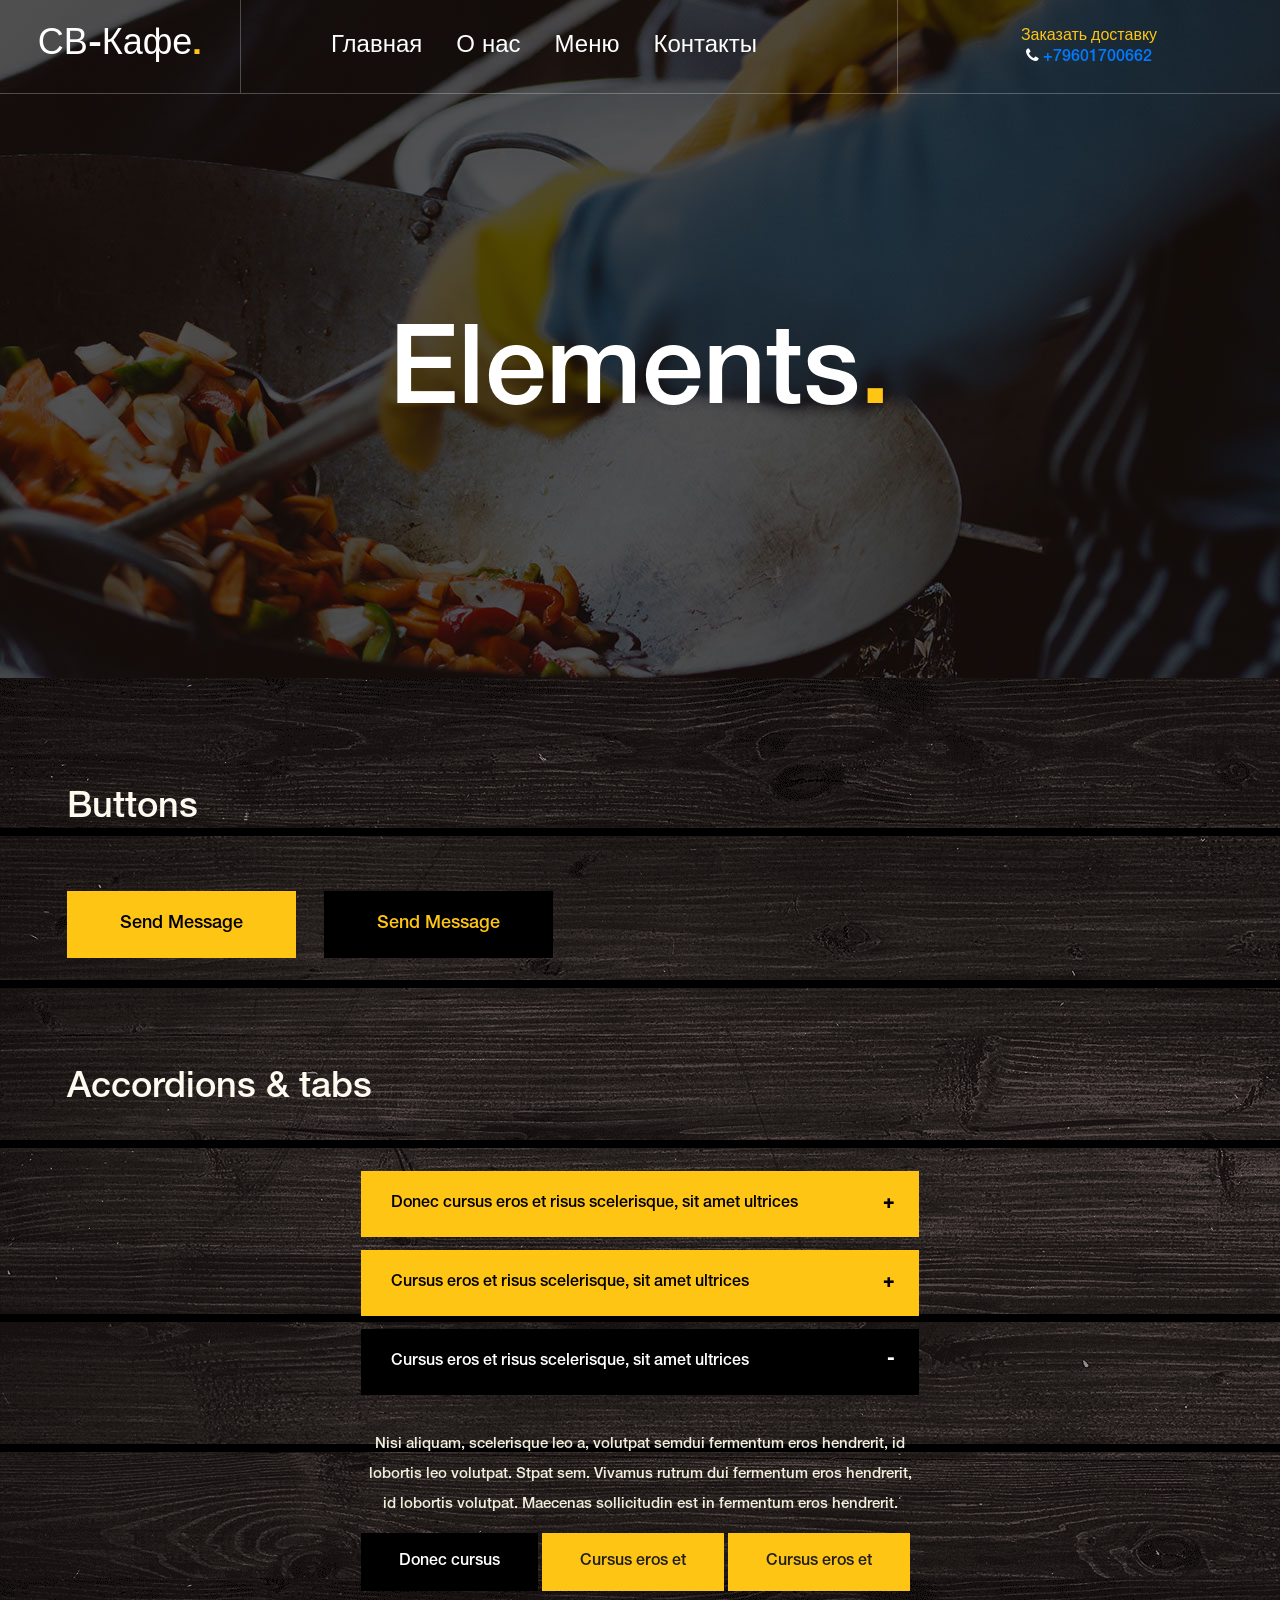
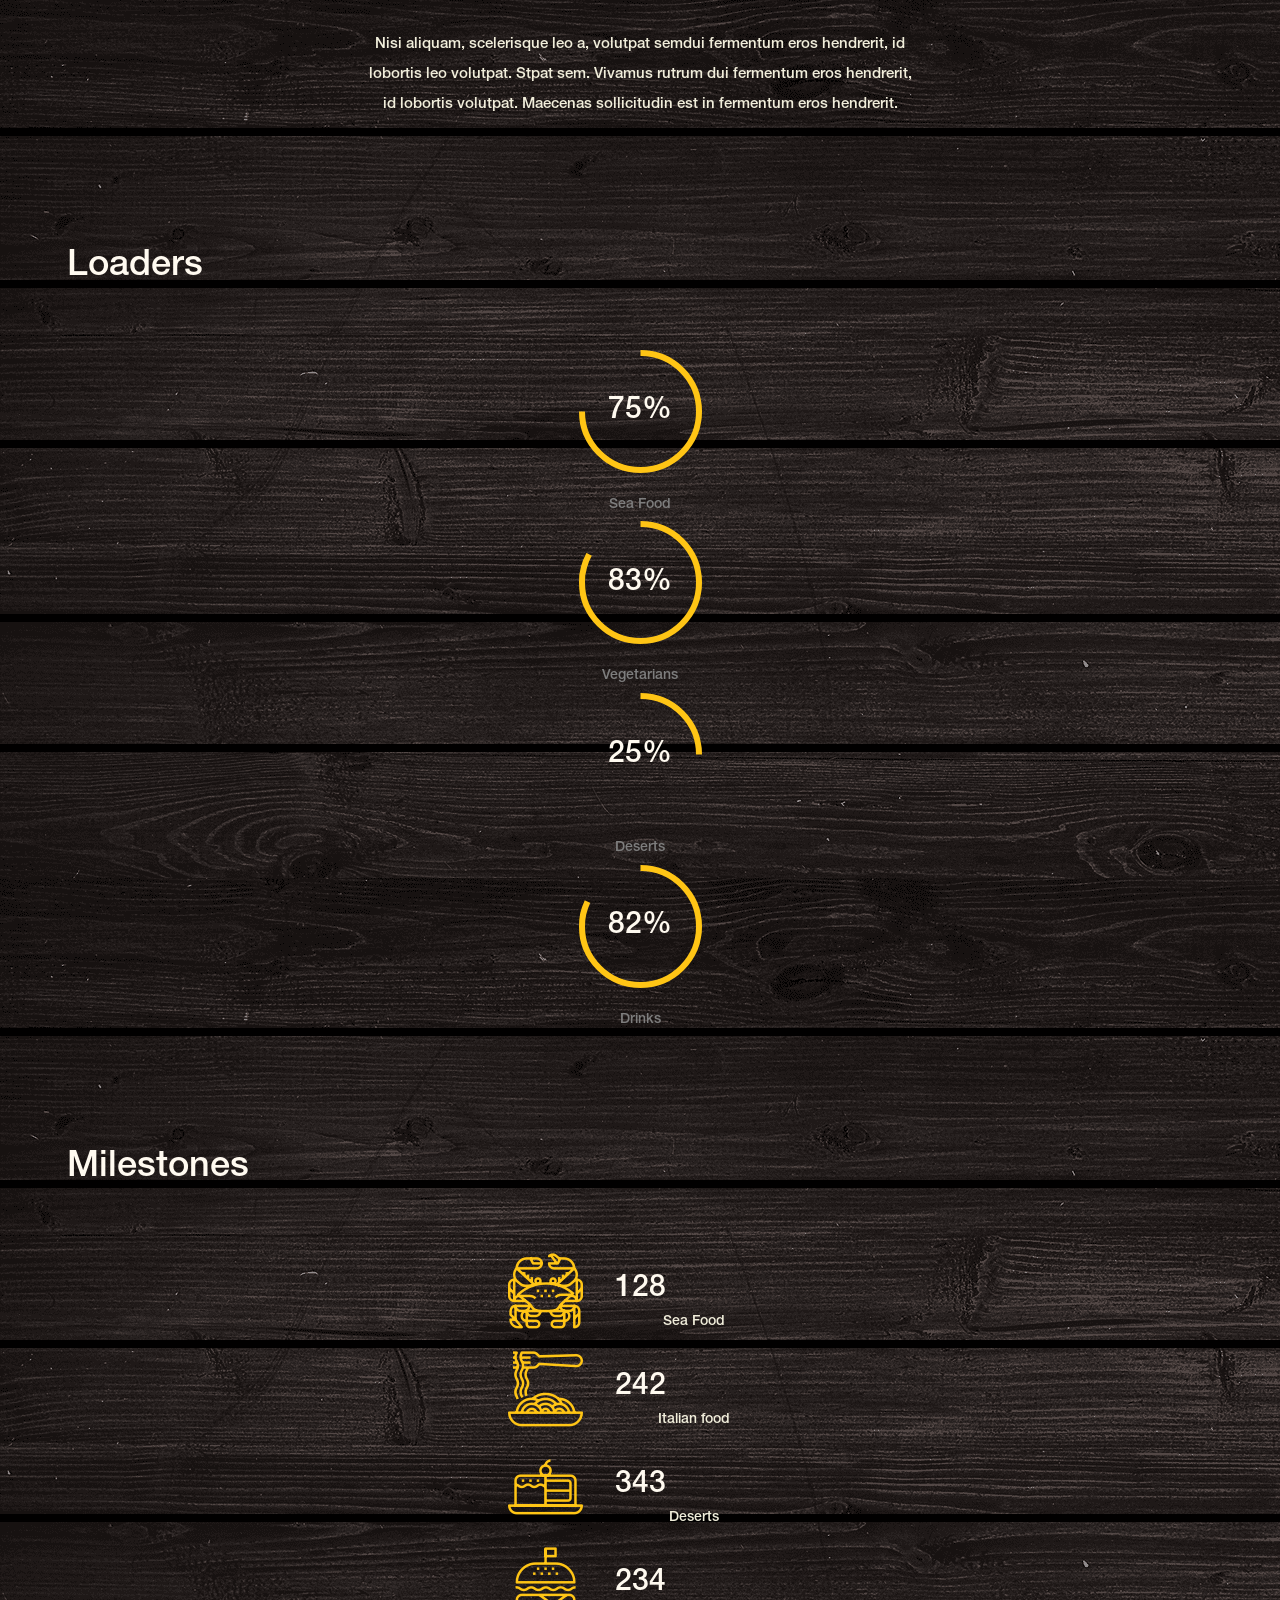
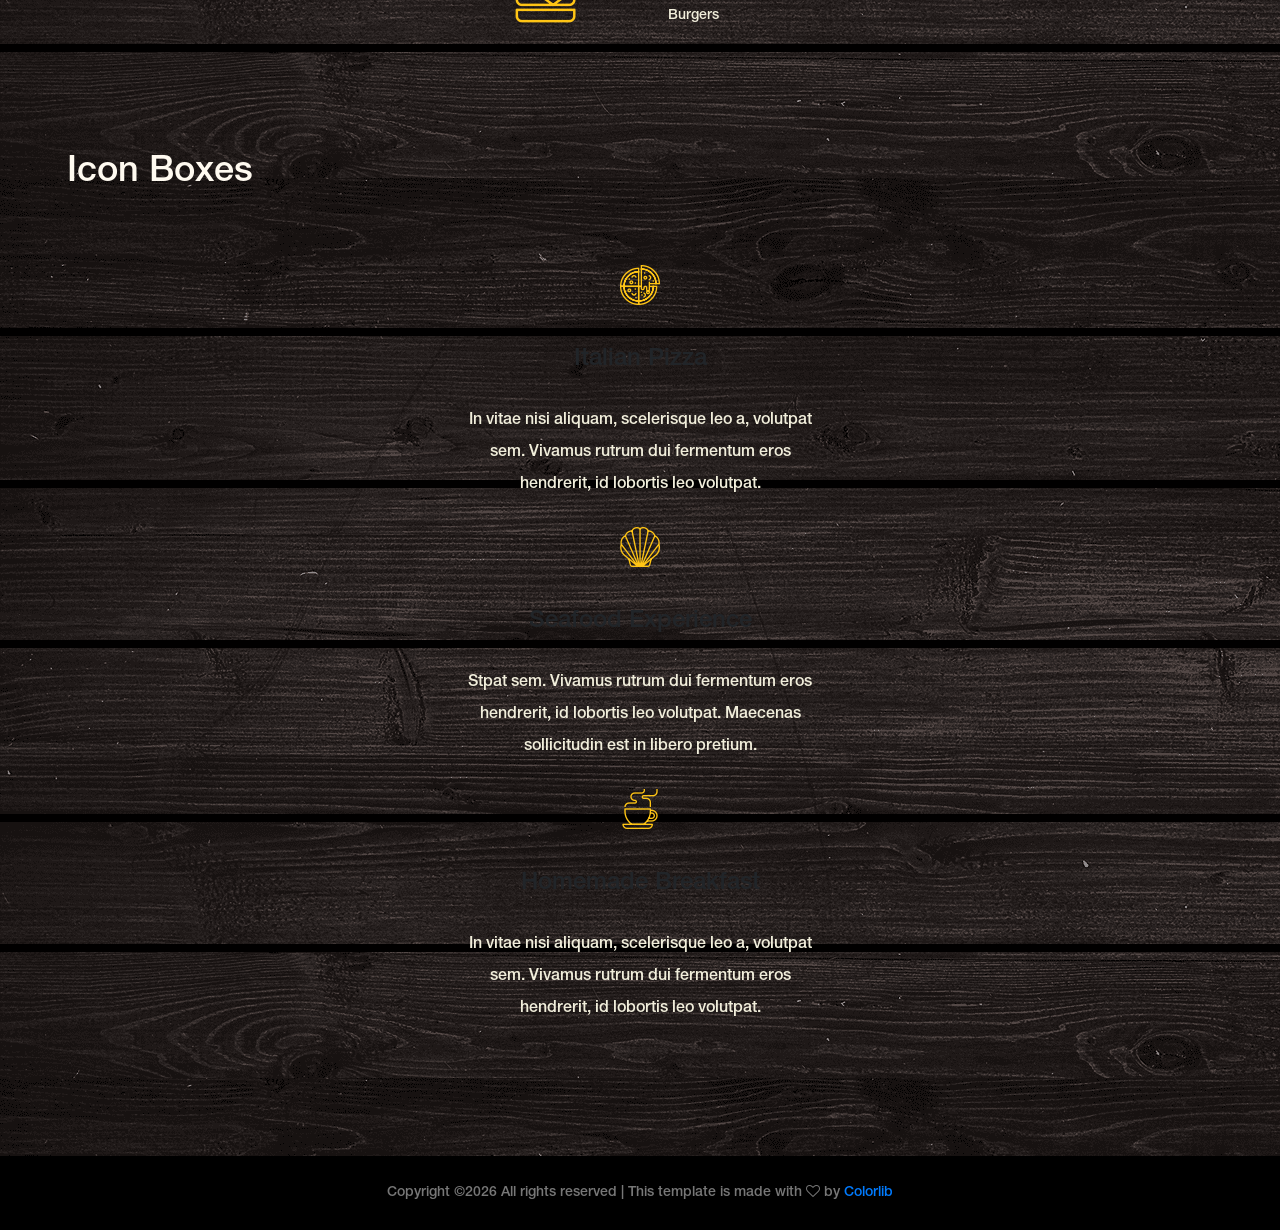
<file: elements.html>
<!DOCTYPE html>
<html lang="zxx">
<head>
	<title>СВ-Кафe</title>
	<meta charset="UTF-8">
	<meta name="description" content="СВ-Кафe">
	<meta name="keywords" content="pulse, restaurant, creative, html">
	<meta name="viewport" content="width=device-width, initial-scale=1.0">
	<!-- Favicon -->
	<link href="img/favicon.ico" rel="shortcut icon"/>

	<!-- Stylesheets -->
	<link rel="stylesheet" href="css/bootstrap.min.css"/>
	<link rel="stylesheet" href="css/font-awesome.min.css"/>
	<link rel="stylesheet" href="css/flaticon.css"/>
	<link rel="stylesheet" href="css/owl.carousel.css"/>
	<link rel="stylesheet" href="style.css"/>
	<link rel="stylesheet" href="css/animate.css"/>


	<!--[if lt IE 9]>
	  <script src="https://oss.maxcdn.com/html5shiv/3.7.2/html5shiv.min.js"></script>
	  <script src="https://oss.maxcdn.com/respond/1.4.2/respond.min.js"></script>
	<![endif]-->

</head>
<body>
	<!-- Page Preloder -->
	<div id="preloder">
		<div class="loader"></div>
	</div>

	<!-- Header section -->
	<header class="header-section">
		<div class="header-warp">
			<div class="site-logo">
				<h2>СВ-Кафе<span>.</span></h2>
			</div>
			<!-- responsive -->
			<div class="nav-switch">
				<i class="fa fa-bars"></i>
			</div>
			<!-- menu -->
			<ul class="main-menu">
				<li><a href="index.html">Главная</a></li>
				<li><a href="about.html">О нас</a></li>
				<li><a href="menu.html">Меню</a></li>
				<li><a href="contact.html">Контакты</a></li>
			</ul>
			<div class="header-right"><p><span>Заказать доставку<br> </span> <i class="fa fa-phone"></i> <a id="blink-tel1" href="tel:+79601700662">+79601700662</a></p>
			</div>
		</div>
	</header>
	<!-- Header section end -->


	<!-- Page info section -->
	<section class="page-top-info set-bg" data-setbg="img/page-top-bg/1.jpg">
		<div class="ptf-center">
			<div class="container">
				<h2>Elements<span>.</span></h2>
			</div>
		</div>
	</section>
	<!-- Page info section end -->


	<!-- Elements section -->
	<section class="elements-section spad">
		<div class="container">
			<div class="element">
				<h2 class="el-title">Buttons</h2>
				<button class="site-btn mr-4 mb-4 mb-md-0">Send Message</button>
				<button class="site-btn sb-dark">Send Message</button>
			</div>
			<div class="element">
				<h2 class="el-title">Accordions & tabs</h2>
				<div class="row">
					<div class="col-lg-6">
						<!-- Accordions -->
						<div id="accordion" class="accordion-area">
							<div class="panel">
								<div class="panel-header" id="headingOne">
									<button class="panel-link" data-toggle="collapse" data-target="#collapse1" aria-expanded="false" aria-controls="collapse1">Donec cursus eros et risus scelerisque, sit amet ultrices</button>
								</div>
								<div id="collapse1" class="collapse" aria-labelledby="headingOne" data-parent="#accordion">
									<div class="panel-body">
										<p>Nisi aliquam, scelerisque leo a, volutpat semdui fermentum eros hendrerit, id lobortis leo volutpat.  Stpat sem. Vivamus rutrum dui fermentum eros hendrerit, id lobortis volutpat. Maecenas sollicitudin est in fermentum eros hendrerit.</p>
									</div>
								</div>
							</div>
							<div class="panel">
								<div class="panel-header" id="headingTwo">
									<button class="panel-link" data-toggle="collapse" data-target="#collapse2" aria-expanded="false" aria-controls="collapse2">Cursus eros et risus scelerisque, sit amet ultrices</button>
								</div>
								<div id="collapse2" class="collapse" aria-labelledby="headingTwo" data-parent="#accordion">
									<div class="panel-body">
										<p>Nisi aliquam, scelerisque leo a, volutpat semdui fermentum eros hendrerit, id lobortis leo volutpat.  Stpat sem. Vivamus rutrum dui fermentum eros hendrerit, id lobortis volutpat. Maecenas sollicitudin est in fermentum eros hendrerit.</p>
									</div>
								</div>
							</div>
							<div class="panel">
								<div class="panel-header active" id="headingThree">
									<button class="panel-link active" data-toggle="collapse" data-target="#collapse3" aria-expanded="true" aria-controls="collapse3">Cursus eros et risus scelerisque, sit amet ultrices</button>
								</div>
								<div id="collapse3" class="collapse show" aria-labelledby="headingThree" data-parent="#accordion">
									<div class="panel-body">
										<p>Nisi aliquam, scelerisque leo a, volutpat semdui fermentum eros hendrerit, id lobortis leo volutpat.  Stpat sem. Vivamus rutrum dui fermentum eros hendrerit, id lobortis volutpat. Maecenas sollicitudin est in fermentum eros hendrerit.</p>
									</div>
								</div>
							</div>
						</div>
					</div>
					<div class="col-lg-6">
						<!-- Tabs -->
						<div class="tab-element">
							<ul class="nav nav-tabs" id="myTab" role="tablist">
								<li class="nav-item">
									<a class="nav-link active" id="1-tab" data-toggle="tab" href="#tab-1" role="tab" aria-controls="tab-1" aria-selected="true">Donec cursus</a>
								</li>
								<li class="nav-item">
									<a class="nav-link" id="2-tab" data-toggle="tab" href="#tab-2" role="tab" aria-controls="tab-2" aria-selected="false">Cursus eros et </a>
								</li>
								<li class="nav-item">
									<a class="nav-link" id="3-tab" data-toggle="tab" href="#tab-3" role="tab" aria-controls="tab-3" aria-selected="false">Cursus eros et</a>
								</li>
							</ul>
							<div class="tab-content" id="myTabContent">
								<!-- single tab content -->
								<div class="tab-pane fade show active" id="tab-1" role="tabpanel" aria-labelledby="tab-1">
									<p>Nisi aliquam, scelerisque leo a, volutpat semdui fermentum eros hendrerit, id lobortis leo volutpat.  Stpat sem. Vivamus rutrum dui fermentum eros hendrerit, id lobortis volutpat. Maecenas sollicitudin est in fermentum eros hendrerit.</p>
								</div>
								<div class="tab-pane fade" id="tab-2" role="tabpanel" aria-labelledby="tab-2">
									<p>Nisi aliquam, scelerisque leo a, volutpat semdui fermentum eros hendrerit, id lobortis leo volutpat.  Stpat sem. Vivamus rutrum dui fermentum eros hendrerit, id lobortis volutpat. Maecenas sollicitudin est in fermentum eros hendrerit.</p>
								</div>
								<div class="tab-pane fade" id="tab-3" role="tabpanel" aria-labelledby="tab-3">
									<p>Nisi aliquam, scelerisque leo a, volutpat semdui fermentum eros hendrerit, id lobortis leo volutpat.  Stpat sem. Vivamus rutrum dui fermentum eros hendrerit, id lobortis volutpat. Maecenas sollicitudin est in fermentum eros hendrerit.</p>
								</div>
							</div>
						</div>
					</div>
				</div>
			</div>
			<div class="element">
				<h2 class="el-title">Loaders</h2>
				<div class="row">
					<div class="col-lg-3 col-sm-6 cp-item">
						<div class="circle-progress" data-cpid="id-1" data-cpvalue="75" data-cpcolor="#ffc515"></div>
						<h4>Sea Food</h4>
					</div>
					<div class="col-lg-3 col-sm-6 cp-item">
						<div class="circle-progress" data-cpid="id-2" data-cpvalue="83" data-cpcolor="#ffc515"></div>
						<h4>Vegetarians</h4>
					</div>
					<div class="col-lg-3 col-sm-6 cp-item">
						<div class="circle-progress" data-cpid="id-3" data-cpvalue="25" data-cpcolor="#ffc515"></div>
						<h4>Deserts</h4>
					</div>
					<div class="col-lg-3 col-sm-6 cp-item">
						<div class="circle-progress" data-cpid="id-4" data-cpvalue="82" data-cpcolor="#ffc515"></div>
						<h4>Drinks</h4>
					</div>
				</div>
			</div>
			<div class="element">
				<h2 class="el-title">Milestones</h2>
				<div class="row">
					<div class="col-lg-3 col-sm-6 fact">
						<i class="flaticon-024-crab"></i>
						<div class="fact-text">
							<h3>128</h3>
							<p>Sea Food</p>
						</div>
					</div>
					<div class="col-lg-3 col-sm-6 fact">
						<i class="flaticon-007-spaguetti"></i>
						<div class="fact-text">
							<h3>242</h3>
							<p>Italian food</p>
						</div>
					</div>
					<div class="col-lg-3 col-sm-6 fact">
						<i class="flaticon-030-cake"></i>
						<div class="fact-text">
							<h3>343</h3>
							<p>Deserts</p>
						</div>
					</div>
					<div class="col-lg-3 col-sm-6 fact">
						<i class="flaticon-032-hamburger"></i>
						<div class="fact-text">
							<h3>234</h3>
							<p>Burgers</p>
						</div>
					</div>
				</div>
			</div>
			<div class="element">
				<h2 class="el-title">Icon Boxes</h2>
				<div class="row">
					<div class="col-lg-4 col-md-6 icon-boxe">
						<i class="flaticon-014-pizza"></i>
						<h4>Italian Pizza</h4>
						<p>In vitae nisi aliquam, scelerisque leo a, volutpat sem. Vivamus rutrum dui fermentum eros hendrerit, id lobortis leo volutpat. </p>
					</div>
					<div class="col-lg-4 col-md-6 icon-boxe">
						<i class="flaticon-011-seashell"></i>
						<h4>Seafood Experience</h4>
						<p>Stpat sem. Vivamus rutrum dui fermentum eros hendrerit, id lobortis leo volutpat. Maecenas sollicitudin est in libero pretium.</p>
					</div>
					<div class="col-lg-4 col-md-6 icon-boxe">
						<i class="flaticon-025-coffee"></i>
						<h4>Homemade Breakfast</h4>
						<p>In vitae nisi aliquam, scelerisque leo a, volutpat sem. Vivamus rutrum dui fermentum eros hendrerit, id lobortis leo volutpat. </p>
					</div>
				</div>
			</div>
		</div>
	</section>
	<!-- Elements section end -->


	<!-- Footer section -->
	<footer class="footer-section">
		<div class="copyright-s2"><p><!-- Link back to Colorlib can't be removed. Template is licensed under CC BY 3.0. -->
Copyright &copy;<script>document.write(new Date().getFullYear());</script> All rights reserved | This template is made with <i class="fa fa-heart-o" aria-hidden="true"></i> by <a href="https://colorlib.com" target="_blank">Colorlib</a>
<!-- Link back to Colorlib can't be removed. Template is licensed under CC BY 3.0. -->
</p></div>
	</footer>
	<!-- Footer section end -->


	<!--====== Javascripts & Jquery ======-->
	<script src="js/jquery-3.2.1.min.js"></script>
	<script src="js/bootstrap.min.js"></script>
	<script src="js/owl.carousel.min.js"></script>
	<script src="js/circle-progress.min.js"></script>
	<script src="js/main.js"></script>

    </body>
</html>
</file>
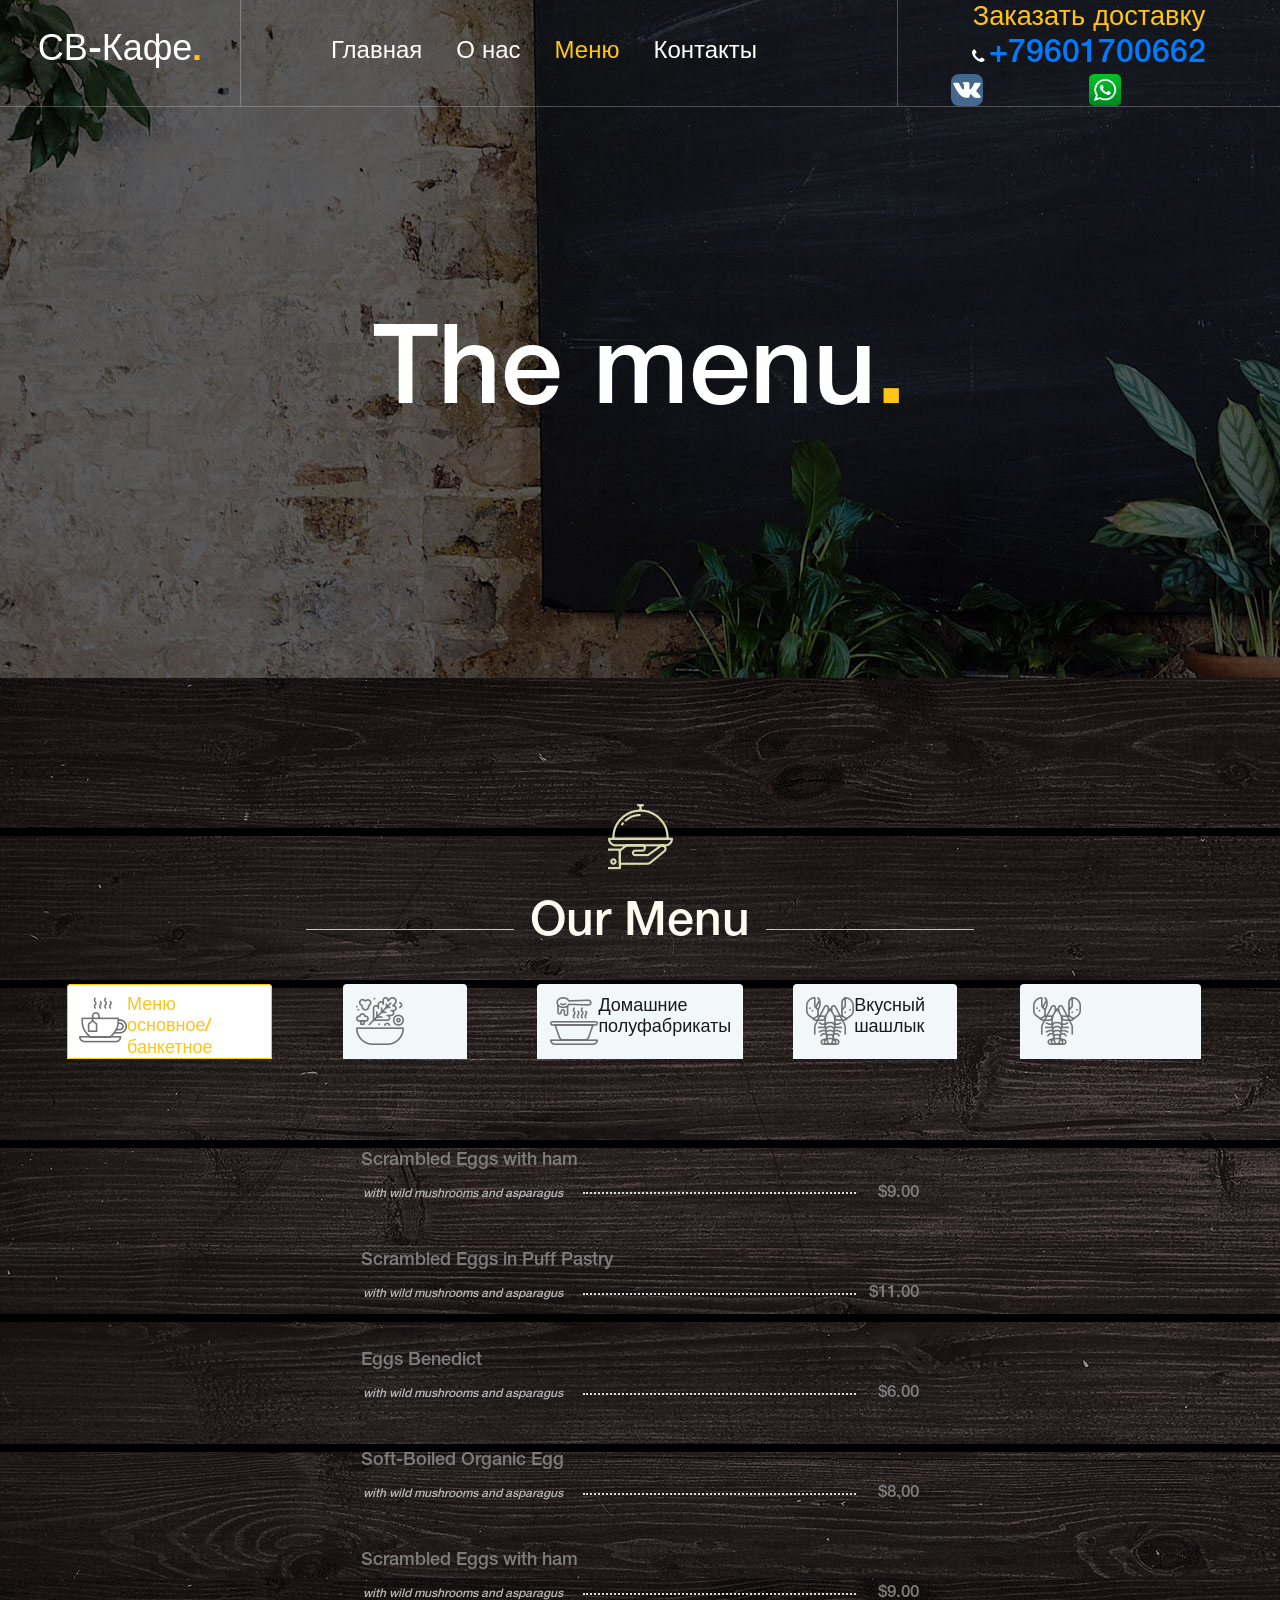
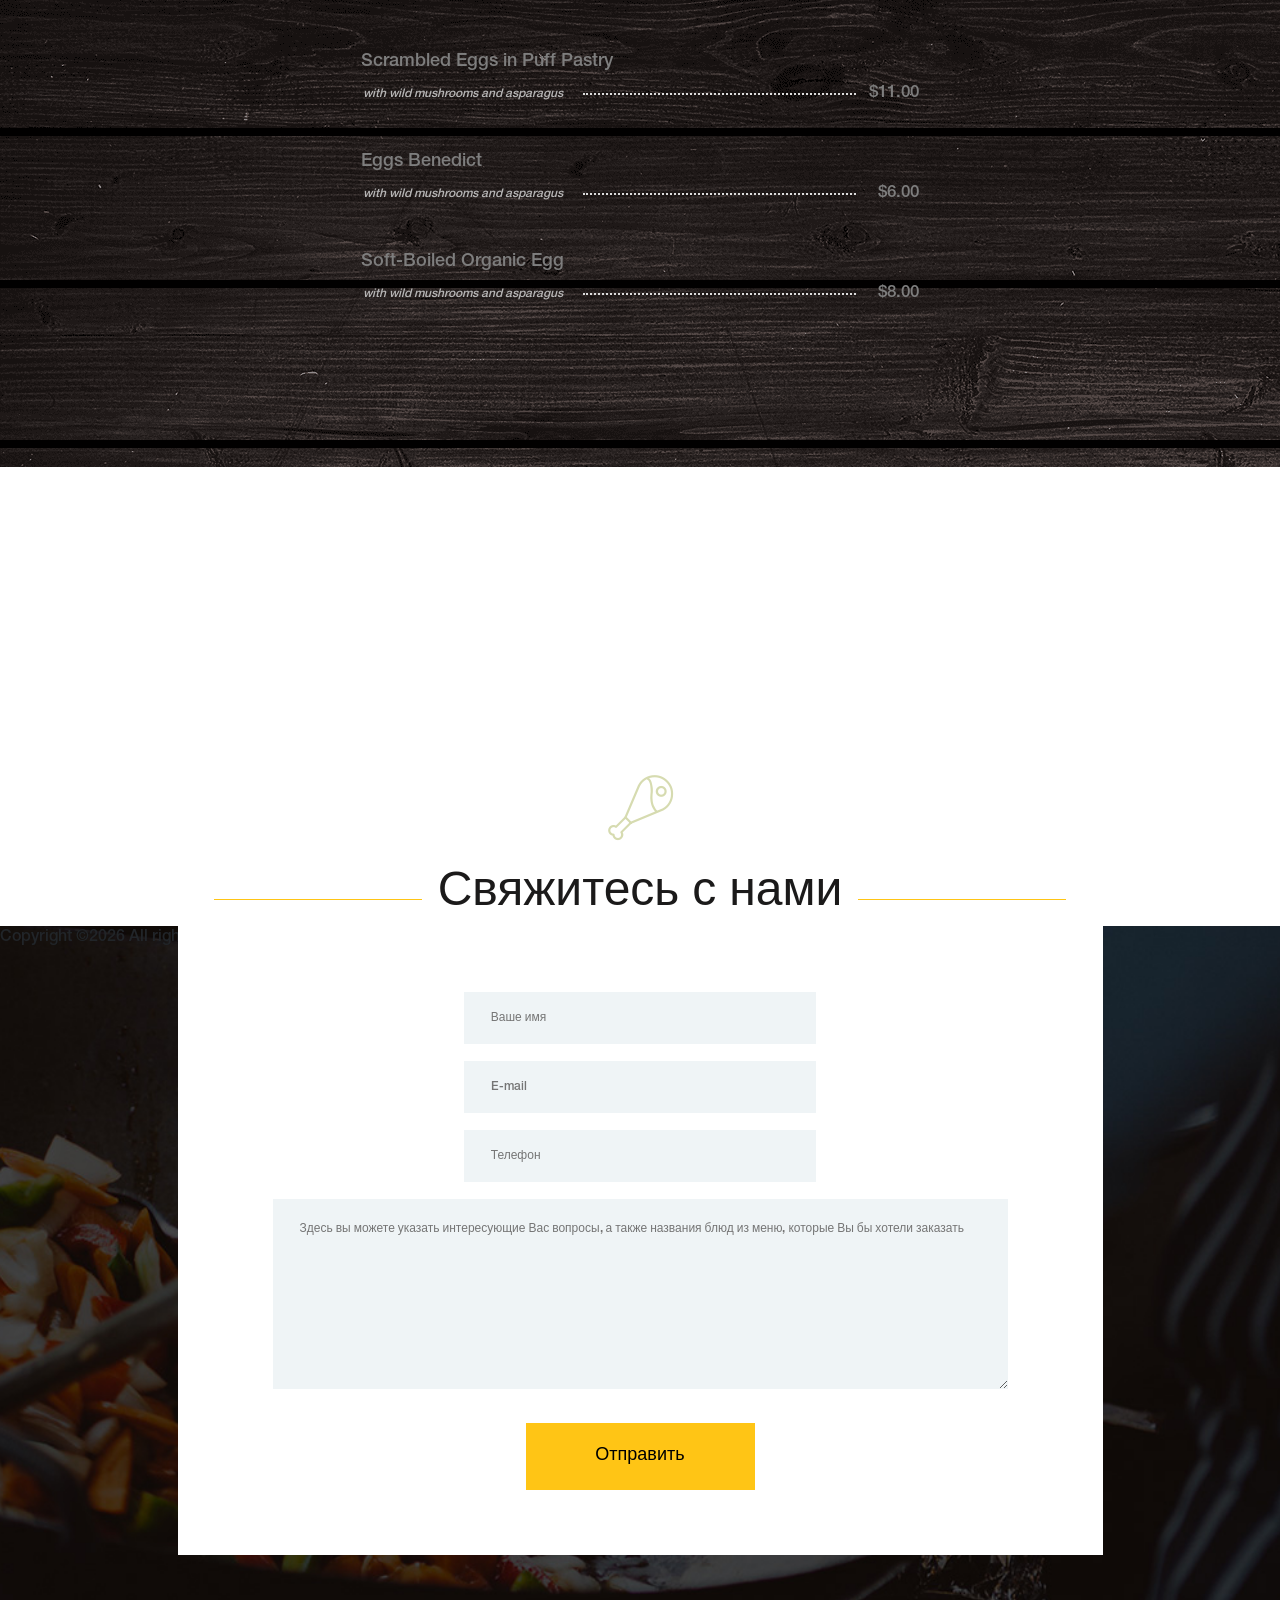
<file: menu.html>
<!DOCTYPE html>
<html lang="zxx">
<head>
	<title>СВ-Кафe</title>
	<meta charset="UTF-8">
	<meta name="description" content="СВ-Кафe">
	<meta name="keywords" content="pulse, restaurant, creative, html">
	<meta name="viewport" content="width=device-width, initial-scale=1.0">
	<!-- Favicon -->
	<link href="img/favicon.ico" rel="shortcut icon"/>

	<!-- Stylesheets -->
	<link rel="stylesheet" href="css/bootstrap.min.css"/>
	<link rel="stylesheet" href="css/font-awesome.min.css"/>
	<link rel="stylesheet" href="css/flaticon.css"/>
	<link rel="stylesheet" href="css/owl.carousel.css"/>
	<link rel="stylesheet" href="style.css"/>
	<link rel="stylesheet" href="css/animate.css"/>


	<!--[if lt IE 9]>
	  <script src="https://oss.maxcdn.com/html5shiv/3.7.2/html5shiv.min.js"></script>
	  <script src="https://oss.maxcdn.com/respond/1.4.2/respond.min.js"></script>
	<![endif]-->

</head>
<body>
	<!-- Page Preloder -->
<!--	<div id="preloder">-->
<!--		<div class="loader"></div>-->
<!--	</div>-->

	<!-- Header section -->
	<header class="header-section">
		<div class="header-warp">
			<div class="site-logo">
				<a href="index.html"> <h2>СВ-Кафе<span>.</span></h2></a>
			</div>
			<!-- responsive -->
			<div class="nav-switch">
				<i class="fa fa-bars"></i>
			</div>
			<!-- menu -->
			<ul class="main-menu">
				<li><a href="index.html" >Главная</a></li>
				<li><a href="about.html">О нас</a></li>
				<li><a href="menu.html" class="active">Меню</a></li>
				<li><a href="contact.html">Контакты</a></li>
			</ul>
			<div class="header-right">
				<p><span><a href="#anchor">Заказать доставку<br></a></span> <i class="fa fa-phone"></i> <a class="blink-tel" href="tel:+79601700662">+79601700662</a></p>
				<div class="contacts">
					<a target="_blank" href="https://vk.com/svoipelmen"><img class="vk" width="32px" height="32px" src="img/icon/vk.png" alt="VK"></a>
					<a target="_blank" href="https://api.whatsapp.com/send?phone=79601700662"><img width="32px" height="32px" src="img/icon/whatsapp.png" alt="whatsapp"></a><br>
				</div>
			</div>
		</div>
	</header>
	<!-- Header section end -->


	<!-- Page info section -->
	<section class="page-top-info set-bg" data-setbg="img/page-top-bg/2.jpg">
		<div class="ptf-center">
			<div class="container">
				<h2>The menu<span>.</span></h2>
			</div>
		</div>
	</section>
	<!-- Page info section end -->


	<!-- Menu section -->
	<section class="mp-menu-section spad">
		<div class="container">
			<div class="section-title">
				<i class="flaticon-022-tray"></i>
				<h2>Our Menu</h2>
			</div>
			<ul class="mp-menu-tab-nav nav nav-tabs" role="tablist">
				<li class="nav-item">
					<a class="nav-link active" data-toggle="tab" href="#tab-1" role="tab" aria-controls="tab-1" aria-selected="true">
						<i class="flaticon-005-coffee-1"></i>
						<div class="mpm-text">
							<h5>Меню основное/банкетное</h5>
						</div>
					</a>
				</li>
				<li class="nav-item">
					<a class="nav-link" data-toggle="tab" href="#tab-2" role="tab" aria-controls="tab-2" aria-selected="false">
						<i class="flaticon-013-salad"></i>
						<div class="mpm-text">
							<h5>Бизнес-ланч</h5>
						</div>
					</a>
				</li>
				<li class="nav-item">
					<a class="nav-link" data-toggle="tab" href="#tab-3" role="tab" aria-controls="tab-3" aria-selected="false">
						<i class="flaticon-008-soup"></i>
						<div class="mpm-text">
							<h5>Домашние полуфабрикаты</h5>
						</div>
					</a>
				</li>
				<li class="nav-item">
					<a class="nav-link" data-toggle="tab" href="#tab-4" role="tab" aria-controls="tab-4" aria-selected="false">
						<i class="flaticon-018-lobster"></i>
						<div class="mpm-text">
							<h5>Вкусный шашлык</h5>
						</div>
					</a>
				</li>
				<li class="nav-item">
					<a class="nav-link" data-toggle="tab" href="#tab-4" role="tab" aria-controls="tab-4" aria-selected="false">
						<i class="flaticon-018-lobster"></i>
						<div class="mpm-text">
							<h5>Поминальный обед</h5>
						</div>
					</a>
				</li>
			</ul>
			<div class="tab-content menu-tab-content">
				<!-- single tab content -->
				<div class="tab-pane fade show active" id="tab-1" role="tabpanel" aria-labelledby="tab-1">
					<div class="row menu-dark">
						<div class="col-lg-6">
							<!-- menu item -->
							<div class="menu-item">
								<h5>Scrambled Eggs with ham</h5>
								<div class="mi-meta">
									<p>with wild mushrooms and asparagus</p>
									<div class="menu-price">$9.00</div>
								</div>
							</div>
							<!-- menu item -->
							<div class="menu-item">
								<h5>Scrambled Eggs in Puff Pastry</h5>
								<div class="mi-meta">
									<p>with wild mushrooms and asparagus</p>
									<div class="menu-price">$11.00</div>
								</div>
							</div>
							<!-- menu item -->
							<div class="menu-item">
								<h5>Eggs Benedict</h5>
								<div class="mi-meta">
									<p>with wild mushrooms and asparagus</p>
									<div class="menu-price">$6.00</div>
								</div>
							</div>
							<!-- menu item -->
							<div class="menu-item">
								<h5>Soft-Boiled Organic Egg</h5>
								<div class="mi-meta">
									<p>with wild mushrooms and asparagus</p>
									<div class="menu-price">$8.00</div>
								</div>
							</div>
						</div>
						<div class="col-lg-6">
							<!-- menu item -->
							<div class="menu-item">
								<h5>Scrambled Eggs with ham</h5>
								<div class="mi-meta">
									<p>with wild mushrooms and asparagus</p>
									<div class="menu-price">$9.00</div>
								</div>
							</div>
							<!-- menu item -->
							<div class="menu-item">
								<h5>Scrambled Eggs in Puff Pastry</h5>
								<div class="mi-meta">
									<p>with wild mushrooms and asparagus</p>
									<div class="menu-price">$11.00</div>
								</div>
							</div>
							<!-- menu item -->
							<div class="menu-item">
								<h5>Eggs Benedict</h5>
								<div class="mi-meta">
									<p>with wild mushrooms and asparagus</p>
									<div class="menu-price">$6.00</div>
								</div>
							</div>
							<!-- menu item -->
							<div class="menu-item">
								<h5>Soft-Boiled Organic Egg</h5>
								<div class="mi-meta">
									<p>with wild mushrooms and asparagus</p>
									<div class="menu-price">$8.00</div>
								</div>
							</div>
						</div>
					</div>
				</div>
				<!-- single tab content -->
				<div class="tab-pane fade" id="tab-2" role="tabpanel" aria-labelledby="tab-2">
					<div class="row menu-dark">
						<div class="col-lg-6">
							<!-- menu item -->
							<div class="menu-item">
								<h5>Scrambled Eggs with ham</h5>
								<div class="mi-meta">
									<p>with wild mushrooms and asparagus</p>
									<div class="menu-price">$9.00</div>
								</div>
							</div>
							<!-- menu item -->
							<div class="menu-item">
								<h5>Scrambled Eggs in Puff Pastry</h5>
								<div class="mi-meta">
									<p>with wild mushrooms and asparagus</p>
									<div class="menu-price">$11.00</div>
								</div>
							</div>
							<!-- menu item -->
							<div class="menu-item">
								<h5>Eggs Benedict</h5>
								<div class="mi-meta">
									<p>with wild mushrooms and asparagus</p>
									<div class="menu-price">$6.00</div>
								</div>
							</div>
							<!-- menu item -->
							<div class="menu-item">
								<h5>Soft-Boiled Organic Egg</h5>
								<div class="mi-meta">
									<p>with wild mushrooms and asparagus</p>
									<div class="menu-price">$8.00</div>
								</div>
							</div>
						</div>
						<div class="col-lg-6">
							<!-- menu item -->
							<div class="menu-item">
								<h5>Scrambled Eggs with ham</h5>
								<div class="mi-meta">
									<p>with wild mushrooms and asparagus</p>
									<div class="menu-price">$9.00</div>
								</div>
							</div>
							<!-- menu item -->
							<div class="menu-item">
								<h5>Scrambled Eggs in Puff Pastry</h5>
								<div class="mi-meta">
									<p>with wild mushrooms and asparagus</p>
									<div class="menu-price">$11.00</div>
								</div>
							</div>
							<!-- menu item -->
							<div class="menu-item">
								<h5>Eggs Benedict</h5>
								<div class="mi-meta">
									<p>with wild mushrooms and asparagus</p>
									<div class="menu-price">$6.00</div>
								</div>
							</div>
						</div>
					</div>
				</div>
				<!-- single tab content -->
				<div class="tab-pane fade" id="tab-3" role="tabpanel" aria-labelledby="tab-3">
					<div class="row menu-dark">
						<div class="col-lg-6">
							<!-- menu item -->
							<div class="menu-item">
								<h5>Scrambled Eggs with ham</h5>
								<div class="mi-meta">
									<p>with wild mushrooms and asparagus</p>
									<div class="menu-price">$9.00</div>
								</div>
							</div>
							<!-- menu item -->
							<div class="menu-item">
								<h5>Scrambled Eggs in Puff Pastry</h5>
								<div class="mi-meta">
									<p>with wild mushrooms and asparagus</p>
									<div class="menu-price">$11.00</div>
								</div>
							</div>
							<!-- menu item -->
							<div class="menu-item">
								<h5>Eggs Benedict</h5>
								<div class="mi-meta">
									<p>with wild mushrooms and asparagus</p>
									<div class="menu-price">$6.00</div>
								</div>
							</div>
						</div>
						<div class="col-lg-6">
							<!-- menu item -->
							<div class="menu-item">
								<h5>Scrambled Eggs with ham</h5>
								<div class="mi-meta">
									<p>with wild mushrooms and asparagus</p>
									<div class="menu-price">$9.00</div>
								</div>
							</div>
							<!-- menu item -->
							<div class="menu-item">
								<h5>Scrambled Eggs in Puff Pastry</h5>
								<div class="mi-meta">
									<p>with wild mushrooms and asparagus</p>
									<div class="menu-price">$11.00</div>
								</div>
							</div>
							<!-- menu item -->
							<div class="menu-item">
								<h5>Eggs Benedict</h5>
								<div class="mi-meta">
									<p>with wild mushrooms and asparagus</p>
									<div class="menu-price">$6.00</div>
								</div>
							</div>
							<!-- menu item -->
							<div class="menu-item">
								<h5>Soft-Boiled Organic Egg</h5>
								<div class="mi-meta">
									<p>with wild mushrooms and asparagus</p>
									<div class="menu-price">$8.00</div>
								</div>
							</div>
						</div>
					</div>
				</div>
				<!-- single tab content -->
				<div class="tab-pane fade" id="tab-4" role="tabpanel" aria-labelledby="tab-4">
					<div class="row menu-dark">
						<div class="col-lg-6">
							<!-- menu item -->
							<div class="menu-item">
								<h5>Scrambled Eggs with ham</h5>
								<div class="mi-meta">
									<p>with wild mushrooms and asparagus</p>
									<div class="menu-price">$9.00</div>
								</div>
							</div>
							<!-- menu item -->
							<div class="menu-item">
								<h5>Scrambled Eggs in Puff Pastry</h5>
								<div class="mi-meta">
									<p>with wild mushrooms and asparagus</p>
									<div class="menu-price">$11.00</div>
								</div>
							</div>
							<!-- menu item -->
							<div class="menu-item">
								<h5>Eggs Benedict</h5>
								<div class="mi-meta">
									<p>with wild mushrooms and asparagus</p>
									<div class="menu-price">$6.00</div>
								</div>
							</div>
						</div>
						<div class="col-lg-6">
							<!-- menu item -->
							<div class="menu-item">
								<h5>Scrambled Eggs with ham</h5>
								<div class="mi-meta">
									<p>with wild mushrooms and asparagus</p>
									<div class="menu-price">$9.00</div>
								</div>
							</div>
							<!-- menu item -->
							<div class="menu-item">
								<h5>Scrambled Eggs in Puff Pastry</h5>
								<div class="mi-meta">
									<p>with wild mushrooms and asparagus</p>
									<div class="menu-price">$11.00</div>
								</div>
							</div>
							<!-- menu item -->
							<div class="menu-item">
								<h5>Eggs Benedict</h5>
								<div class="mi-meta">
									<p>with wild mushrooms and asparagus</p>
									<div class="menu-price">$6.00</div>
								</div>
							</div>
						</div>
					</div>
				</div>
			</div>
		</div>
	</section>
	<!-- Menu section end -->


<!--	&lt;!&ndash; Menu section &ndash;&gt;-->
<!--	<section class="menu-section spad set-bg" data-setbg="img/menu-bg.jpg">-->
<!--		<div class="container">-->
<!--			<div class="section-title text-white">-->
<!--				<i class="flaticon-001-wine"></i>-->
<!--				<h2>Drinks Menu</h2>-->
<!--			</div>-->
<!--			<div class="row">-->
<!--				<div class="col-lg-6">-->
<!--					&lt;!&ndash; menu item &ndash;&gt;-->
<!--					<div class="menu-item">-->
<!--						<h5>Scrambled Eggs with ham</h5>-->
<!--						<div class="mi-meta">-->
<!--							<p>with wild mushrooms and asparagus</p>-->
<!--							<div class="menu-price">$9.00</div>-->
<!--						</div>-->
<!--					</div>-->
<!--					&lt;!&ndash; menu item &ndash;&gt;-->
<!--					<div class="menu-item">-->
<!--						<h5>Scrambled Eggs in Puff Pastry</h5>-->
<!--						<div class="mi-meta">-->
<!--							<p>with wild mushrooms and asparagus</p>-->
<!--							<div class="menu-price">$11.00</div>-->
<!--						</div>-->
<!--					</div>-->
<!--					&lt;!&ndash; menu item &ndash;&gt;-->
<!--					<div class="menu-item">-->
<!--						<h5>Eggs Benedict</h5>-->
<!--						<div class="mi-meta">-->
<!--							<p>with wild mushrooms and asparagus</p>-->
<!--							<div class="menu-price">$6.00</div>-->
<!--						</div>-->
<!--					</div>-->
<!--					&lt;!&ndash; menu item &ndash;&gt;-->
<!--					<div class="menu-item">-->
<!--						<h5>Soft-Boiled Organic Egg</h5>-->
<!--						<div class="mi-meta">-->
<!--							<p>with wild mushrooms and asparagus</p>-->
<!--							<div class="menu-price">$8.00</div>-->
<!--						</div>-->
<!--					</div>-->
<!--				</div>-->
<!--				<div class="col-lg-6">-->
<!--					&lt;!&ndash; menu item &ndash;&gt;-->
<!--					<div class="menu-item">-->
<!--						<h5>Scrambled Eggs with ham</h5>-->
<!--						<div class="mi-meta">-->
<!--							<p>with wild mushrooms and asparagus</p>-->
<!--							<div class="menu-price">$9.00</div>-->
<!--						</div>-->
<!--					</div>-->
<!--					&lt;!&ndash; menu item &ndash;&gt;-->
<!--					<div class="menu-item">-->
<!--						<h5>Scrambled Eggs in Puff Pastry</h5>-->
<!--						<div class="mi-meta">-->
<!--							<p>with wild mushrooms and asparagus</p>-->
<!--							<div class="menu-price">$11.00</div>-->
<!--						</div>-->
<!--					</div>-->
<!--					&lt;!&ndash; menu item &ndash;&gt;-->
<!--					<div class="menu-item">-->
<!--						<h5>Eggs Benedict</h5>-->
<!--						<div class="mi-meta">-->
<!--							<p>with wild mushrooms and asparagus</p>-->
<!--							<div class="menu-price">$6.00</div>-->
<!--						</div>-->
<!--					</div>-->
<!--					&lt;!&ndash; menu item &ndash;&gt;-->
<!--					<div class="menu-item">-->
<!--						<h5>Soft-Boiled Organic Egg</h5>-->
<!--						<div class="mi-meta">-->
<!--							<p>with wild mushrooms and asparagus</p>-->
<!--							<div class="menu-price">$8.00</div>-->
<!--						</div>-->
<!--					</div>-->
<!--				</div>-->
<!--			</div>-->
<!--			<div class="text-center pt-5">-->
<!--				<a href="#" class="site-btn">See More</a>-->
<!--			</div>-->
<!--		</div>-->
<!--	</section>-->
<!--	&lt;!&ndash; Menu section end &ndash;&gt;-->


<!--	&lt;!&ndash; Featured sectoon &ndash;&gt;-->
<!--	<section class="featured-section set-bg" data-setbg="img/featured-bg.jpg">-->
<!--		<div class="container">-->
<!--			<div class="row">-->
<!--				<div class="col-lg-6 offset-lg-6 featured">-->
<!--					<div class="section-title st-no-style text-left">-->
<!--						<i class="flaticon-022-tray"></i>-->
<!--						<h2 class="p-0">This week’s dish</h2>-->
<!--					</div>-->
<!--					<div class="menu-dark">-->
<!--						<div class="menu-item">-->
<!--								<h5>Asparagus Soup</h5>-->
<!--								<div class="mi-meta">-->
<!--								<p>with wild mushrooms and asparagus</p>-->
<!--								<div class="menu-price">$9.00</div>-->
<!--							</div>-->
<!--						</div>-->
<!--					</div>-->
<!--					<p class="pb-3">Nisi aliquam, scelerisque leo a, volutpat sem. Vivamus rutrum dui fermentum eros hendrerit, id lobortis leo volutpat.  Stpat sem. Vivamus rutrum dui fermentum eros hendrerit, id lobortis leo volutpat. Maecenas sollicitudin est in libero pretium.</p>-->

<!--					<p>In vitae nisi aliquam, scelerisque leo a, volutpat sem. Vivamus rutrum dui fermentum eros hendrerit, id lobortis leo volutpat.  Stpat sem. Vivamus rutrum dui fermentum eros hendrerit.</p>-->
<!--				</div>-->
<!--			</div>-->
<!--		</div>-->
<!--	</section>-->
<!--	&lt;!&ndash; Featured sectoon end &ndash;&gt;-->


	<!-- Footer section -->
	<footer class="footer-section">
		<!-- map -->
		<iframe src="https://yandex.ru/map-widget/v1/?um=constructor%3Abcbb6c679f5d82ae48c15637a85699502f91bb64a212e397e513a511051da61a&amp;source=constructor" width="100%" height="450" frameborder="0"></iframe>		<div class="footer-bg-area set-bg" data-setbg="img/footer-bg.jpg">
			<div id="anchor" class="contact-form-area">
				<div class="container">
					<div class="col-lg-10 offset-lg-1">
						<div class="contact-form-warp">
							<div class="section-title">
								<i class="flaticon-026-chicken-1"></i>
								<h2>Свяжитесь с нами</h2>
							</div>
							<!-- contact form -->
							<form action="php/mail.php" method="post" class="contact-form">
								<div class="row">
									<div class="col-md-6">
										<input type="text" name="user_name" placeholder="Ваше имя">
									</div>
									<div class="col-md-6">
										<input type="email" name="e-mail" placeholder="E-mail">
									</div>
									<div class="col-md-6">
										<input type="text" name="phone" placeholder="Телефон">
									</div>
									<div class="col-md-12">
										<textarea name="smth" placeholder="Здесь вы можете указать интересующие Вас вопросы, а также названия блюд из меню, которые Вы бы хотели заказать"></textarea>
										<div class="text-center">
											<button type="submit" class="site-btn">Отправить</button>
										</div>
									</div>
								</div>
							</form>
						</div>
					</div>
				</div>
			</div>
			<div class="copyright"><!-- Link back to Colorlib can't be removed. Template is licensed under CC BY 3.0. -->
Copyright &copy;<script>document.write(new Date().getFullYear());</script> All rights reserved | This template is made with <i class="fa fa-heart-o" aria-hidden="true"></i> by <a href="https://colorlib.com" target="_blank">Colorlib</a>
<!-- Link back to Colorlib can't be removed. Template is licensed under CC BY 3.0. -->
</div>
		</div>
	</footer>
	<!-- Footer section end -->


	<!--====== Javascripts & Jquery ======-->
	<script src="js/jquery-3.2.1.min.js"></script>
	<script src="js/bootstrap.min.js"></script>
	<script src="js/owl.carousel.min.js"></script>
	<script src="js/circle-progress.min.js"></script>
	<script src="js/main.js"></script>




    </body>
</html>
</file>
<file: css/flaticon.css>
/*
  	Flaticon icon font: Flaticon
  	Creation date: 22/01/2018 09:50
  	*/

@font-face {
  font-family: "Flaticon";
  src: url("../icon-fonts/Flaticon.eot");
  src: url("../icon-fonts/Flaticon.eot?#iefix") format("embedded-opentype"),
       url("../icon-fonts/Flaticon.woff") format("woff"),
       url("../icon-fonts/Flaticon.ttf") format("truetype"),
       url("../icon-fonts/Flaticon.svg#Flaticon") format("svg");
  font-weight: normal;
  font-style: normal;
}

@media screen and (-webkit-min-device-pixel-ratio:0) {
  @font-face {
    font-family: "Flaticon";
    src: url("../icon-fonts/Flaticon.svg") format("svg");
  }
}

[class^="flaticon-"]:before, [class*=" flaticon-"]:before,
[class^="flaticon-"]:after, [class*=" flaticon-"]:after {
  font-family: Flaticon;
  font-style: normal;
}

.flaticon-001-wine:before { content: "\f100"; }
.flaticon-002-vegetables:before { content: "\f101"; }
.flaticon-003-chicken-2:before { content: "\f102"; }
.flaticon-004-fish-1:before { content: "\f103"; }
.flaticon-005-coffee-1:before { content: "\f104"; }
.flaticon-006-steak:before { content: "\f105"; }
.flaticon-007-spaguetti:before { content: "\f106"; }
.flaticon-008-soup:before { content: "\f107"; }
.flaticon-009-shrimp:before { content: "\f108"; }
.flaticon-010-sheep:before { content: "\f109"; }
.flaticon-011-seashell:before { content: "\f10a"; }
.flaticon-012-salmon:before { content: "\f10b"; }
.flaticon-013-salad:before { content: "\f10c"; }
.flaticon-014-pizza:before { content: "\f10d"; }
.flaticon-015-pig:before { content: "\f10e"; }
.flaticon-016-pancake:before { content: "\f10f"; }
.flaticon-017-sandwich:before { content: "\f110"; }
.flaticon-018-lobster:before { content: "\f111"; }
.flaticon-019-rib:before { content: "\f112"; }
.flaticon-020-ice-cream:before { content: "\f113"; }
.flaticon-021-hotdog:before { content: "\f114"; }
.flaticon-022-tray:before { content: "\f115"; }
.flaticon-023-fish:before { content: "\f116"; }
.flaticon-024-crab:before { content: "\f117"; }
.flaticon-025-coffee:before { content: "\f118"; }
.flaticon-026-chicken-1:before { content: "\f119"; }
.flaticon-027-chicken:before { content: "\f11a"; }
.flaticon-028-cheese:before { content: "\f11b"; }
.flaticon-029-cow-1:before { content: "\f11c"; }
.flaticon-030-cake:before { content: "\f11d"; }
.flaticon-031-burrito:before { content: "\f11e"; }
.flaticon-032-hamburger:before { content: "\f11f"; }
.flaticon-033-beer:before { content: "\f120"; }
.flaticon-034-cow:before { content: "\f121"; }
.flaticon-035-skewer:before { content: "\f122"; }
.flaticon-036-bacon:before { content: "\f123"; }
</file>
<file: style.css>
@font-face {
	font-family: 'HelveticaNeueLTPro';
	src: url("fonts/HelveticaNeueLTPro-Md.woff");
}
@font-face {
	font-family: 'mr_KindlyJasmineG';
	src: url("fonts/19516.otf");
}

html,
body {
	height: 100%;
	font-family: 'HelveticaNeueLTPro', sans-serif;
	-webkit-font-smoothing: antialiased;
	font-smoothing: antialiased;
}



span{
	color: #ffc515;
}

h1,
h2,
h3,
h5,
h6 {
	margin: 0;
	color: #1b1a1a;
}

h1 {
	font-size: 70px;
}

h2 {
	font-size: 36px;
}

h3 {
	font-size: 30px;
}

h4 {
	font-size: 24px;
}

h5 {
	font-size: 18px;
}

h6 {
	font-size: 16px;
}

p {
	font-size: 16px;
	color: #f1eedb;
	line-height: 2;
	text-align: center;
}

img {
	max-width: 100%;
}

input:focus,
select:focus,
button:focus,
textarea:focus {
	outline: none;
}

a:hover,
a:focus {
	text-decoration: none;
	outline: none;
}

ul,
ol {
	padding: 0;
	margin: 0;
}

/*---------------------
  Helper CSS
-----------------------*/

.section-title {
	text-align: center;
	margin-bottom: 25px;
}


.section-title i {
	display: block;
	color: #D6DBB0;
	font-size: 65px;
}

.section-title h2 {
	font-weight: 400;
	font-size: 48px;
	position: relative;
	display: inline-block;
	padding: 0 16px;
}

.section-title h2:after,
.section-title h2:before {
	position: absolute;
	content: "";
	width: 13rem;
	height: 1px;
	background: #ffc515;
	top: 32px;
}

.section-title h2:before {
	left: 100%;
}

.section-title h2:after {
	right: 100%;
}

.section-title.text-white i {
	color: #fff;
}

.section-title.st-no-style h2:after,
.section-title.st-no-style h2:before {
	display: none;
}

.hero-section{
	object-fit: cover;
}

.set-bg {

	background-size: cover;
	background-position: top center;
	background-repeat: no-repeat;
}
.inter-section{
	background-color:#dcdcdc;
}
.spad {
	/*margin: 30px 0 30px 0;*/
	/*background: linear-gradient(#fffaf0, #ffebcd);*/
	background: url("img/PngtreeDarkGrayPoodenPlanksPanel_1159313_1.png");
	padding-top: 110px;
	padding-bottom: 115px;
}

.spad h2,
.spad h3{
	color: #fffaf0;
}


.text-white h1,
.text-white h2,
.text-white h3,
.text-white h4,
.text-white h5,
.text-white h6,
.text-white p,
.text-white span,
.text-white li,
.text-white a {
	color: #fff;
}

.rating i {
	color: #fbb710;
}

.rating .is-fade {
	color: #e0e3e4;
}

/*---------------------
  Commom elements
-----------------------*/

/* buttons */

.site-btn {
	display: inline-block;
	text-align: center;
	font-size: 18px;
	color: #000000;
	padding: 20px 30px;
	min-width: 229px;
	border: none;
	background: #ffc515;
	cursor: pointer;
	-webkit-transition: all 0.3s ease 0s;
	-o-transition: all 0.3s ease 0s;
	transition: all 0.3s ease 0s;
}

.site-btn:hover {
	color: #000000;
}

.site-btn.sb-dark {
	background: #000000;
	color: #ffc515;
}

.site-btn.sb-dark:hover {
	color: #ffc515;
}

/* Preloder */

#preloder {
	position: fixed;
	width: 100%;
	height: 100%;
	top: 0;
	left: 0;
	z-index: 999999;
	background: #fff;
}

.loader {
	width: 40px;
	height: 40px;
	position: absolute;
	top: 50%;
	left: 50%;
	margin-top: -13px;
	margin-left: -13px;
	border-radius: 60px;
	animation: loader 0.8s linear infinite;
	-webkit-animation: loader 0.8s linear infinite;
}

@keyframes loader {
	0% {
		-webkit-transform: rotate(0deg);
		transform: rotate(0deg);
		border: 4px solid #f44336;
		border-left-color: transparent;
	}
	50% {
		-webkit-transform: rotate(180deg);
		transform: rotate(180deg);
		border: 4px solid #673ab7;
		border-left-color: transparent;
	}
	100% {
		-webkit-transform: rotate(360deg);
		transform: rotate(360deg);
		border: 4px solid #f44336;
		border-left-color: transparent;
	}
}

@-webkit-keyframes loader {
	0% {
		-webkit-transform: rotate(0deg);
		border: 4px solid #f44336;
		border-left-color: transparent;
	}
	50% {
		-webkit-transform: rotate(180deg);
		border: 4px solid #673ab7;
		border-left-color: transparent;
	}
	100% {
		-webkit-transform: rotate(360deg);
		border: 4px solid #f44336;
		border-left-color: transparent;
	}
}

.element {
	margin-bottom: 110px;
}

.element:last-child {
	margin-bottom: 0;
}

.el-title {
	margin-bottom: 60px;
}

/* Accordion */

.accordion-area .panel {
	margin-bottom: 13px;
}

.accordion-area .panel-link:after {
	content: "+";
	position: absolute;
	font-size: 18px;
	font-weight: 700;
	right: 25px;
	top: 50%;
	color: #000;
	line-height: 16px;
	margin-top: -8px;
	margin-left: -4px;
}

.accordion-area .panel-header .panel-link.active {
	background: #000;
	color: #fff;
}

.accordion-area .panel-header .panel-link.collapsed {
	background: #ffc515;
	color: #1d1d1d;
}

.accordion-area .panel-header .panel-link.collapsed:after {
	content: "+";
	color: #1d1d1d;
}

.accordion-area .panel-link.active:after {
	content: "-";
	margin-top: -10px;
	color: #fff;
}

.accordion-area .panel-link {
	text-align: left;
	border: none;
	position: relative;
	width: 100%;
	padding: 21px 40px;
	padding-left: 30px;
	font-size: 16px;
	background: #ffc515;
	color: #000;
	cursor: pointer;
}

.accordion-area .panel-body p {
	margin-bottom: 0;
	padding-top: 35px;
	font-size: 15px;
}

.accordion-area .panel-body {
	padding: 0 5px;
}

/* tab */

.tab-element .nav-tabs {
	border-bottom: none;
}

.tab-element .nav-tabs .nav-link {
	border-radius: 0;
	font-size: 16px;
	color: #1f1f1f;
	border: none;
	padding: 17px 38px;
	margin-right: 4px;
	background: #ffc515;
	margin-bottom: 10px;
}

.tab-element .nav-tabs .nav-item:last-child .nav-link {
	margin-right: 0;
}

.tab-element .nav-tabs .nav-link.active {
	background: #000;
	color: #fff;
}

.tab-element .nav-tabs .nav-link:focus,
.tab-element .nav-tabs .nav-link:hover {
	border: none;
}

.tab-element .tab-pane p {
	font-size: 15px;
	padding-top: 30px;
}

/* Circle progress */

.circle-progress {
	text-align: center;
	display: block;
	position: relative;
	margin-bottom: 15px;
}

.circle-progress canvas {
	-webkit-transform: rotate(90deg);
	-ms-transform: rotate(90deg);
	transform: rotate(90deg);
}

.circle-progress .progress-value {
	position: absolute;
	width: 100%;
	top: 50%;
	margin-top: -21.5px;
}

.cp-item {
	text-align: center;
}

.cp-item h4 {
	font-size: 14px;
	color: #7e7e7e;
}

/* Fact */

.fact i {
	font-size: 75px;
	color: #ffc515;
	width: 100px;
	float: left;
	line-height: normal;
}

.fact .fact-text {
	padding-left: 107px;
	padding-top: 22px;
}

.fact .fact-text p {
	font-size: 14px;
	margin-bottom: 0;
}

/* Icon box */

.icon-boxe {
	text-align: center;
}

.icon-boxe i {
	display: block;
	color: #ffc515;
	font-size: 40px;
	margin-bottom: 25px;
}

.icon-boxe h4 {
	margin-bottom: 30px;
}

/*------------------
  Header section
---------------------*/

.header-section {
	position: absolute;
	width: 100%;
	top: 0;
	left: 0;
	z-index: 10;
}

.header-warp {
	display: table;
	width: 100%;
	min-height: 83px;
	border-bottom: 1px solid rgba(255, 255, 255, 0.25);
}

.site-logo {
	display: table-cell;
	width: 241px;
	text-align: center;
	border-right: 1px solid rgba(255, 255, 255, 0.25);
	vertical-align: middle;
}

.site-logo h2 {
	padding: 25px 0;
	color: #fff;
}

.site-logo h2 span {
	color: #ffc515;
}

.nav-switch {
	display: none;
}

.main-menu {
	display: table-cell;
	text-align: center;
	padding-right: 290px;
	vertical-align: middle;
}

.main-menu li {
	display: inline;
}

.main-menu li a {
	display: inline-block;
	margin-left: 50px;
	color: #fff;
	font-size: 1.5rem;
	padding: 10px 5px;
	-webkit-transition: all 0.4s;
	-o-transition: all 0.4s;
	transition: all 0.4s;
}

.main-menu li a:hover,
.main-menu li a.active {
	color: #ffc515;
}

.contacts{
	display: flex;
	justify-content: space-around;
	align-items: center;
}

/*.contacts img {*/
/*	margin-left: 15px;*/
/*	margin-top: 5px;*/
/*}*/

/*.contacts .vk {*/
/*	margin-left: 0;*/
/*	margin-right: 15px;*/
/*	margin-top: 5px;*/
/*}*/

.header-right {
	display: table-cell;
	width: 383px;
	text-align: center;
	border-left: 1px solid rgba(255, 255, 255, 0.25);
	vertical-align: middle;
}

.header-right p {
	margin-bottom: 0;
	line-height: normal;
	color: #fff;
}

.header-right p span a {
	color: #ffc515;
	font-size: 1.7rem;
}

.header-right a:hover{
	color: #fff;
	transition: 0.2s linear;
}

.blink-tel{
	font-size: 2rem;
	-webkit-animation: blink-tel 2s  infinite;
	animation: blink-tel 2s linear infinite;
}
@-webkit-keyframes blink-tel {
	0% { color: #ffc515; }
	50% { color: #8BAE1B; }
	100% { color: #fffaf0; }
}
@keyframes blink-tel {
	0% { color: #ffc515; }
	50% { color: #8BAE1B; }
	100% { color: #fffaf0; }
}

/*------------------
  Hero section
---------------------*/

.hs-item {
	height: 892px;
	width: 100%;
	min-height: 750px;
	display: table;
}

.hs-content {
	display: table-cell;
	vertical-align: middle;
	text-align: center;
	padding-top: 50px;
}

.hs-content .hsc-warp {
	display: inline-block;
}

.hs-content h2 {
	font-size: 100px;
	color: #fff;
	line-height: 1;
	position: relative;
	top: 100px;
	opacity: 0;
	-webkit-transform: scale(0.7);
	-ms-transform: scale(0.7);
	transform: scale(0.7);
}

.hs-content h2 span {
	color: #ffc515;
}

.hs-content p {
	color: #fff;
	margin-bottom: 0;
	text-align: right;
	line-height: normal;
	padding-right: 7px;
	position: relative;
	top: 50px;
	opacity: 0;
	-webkit-transform: scale(0.8);
	-ms-transform: scale(0.8);
	transform: scale(0.8);
}

.owl-item.active .hs-content h2,
.owl-item.active .hs-content p {
	top: 0;
	opacity: 1;
	-webkit-transform: scale(1);
	-ms-transform: scale(1);
	transform: scale(1);
}

.owl-item.active .hs-content h2 {
	-webkit-transition: all 0.5s ease 0.6s;
	-o-transition: all 0.5s ease 0.6s;
	transition: all 0.5s ease 0.6s;
}

.owl-item.active .hs-content p {
	-webkit-transition: all 0.5s ease 0.8s;
	-o-transition: all 0.5s ease 0.8s;
	transition: all 0.5s ease 0.8s;
}

.hero-slider .owl-dots-number {
	position: absolute;
	width: 69px;
	top: 50%;
	left: 122px;
	text-align: center;
	border: 1px solid rgba(255, 255, 255, 0.25);
	padding-top: 27px;
}

.hero-slider .owl-dots-number .owl-dot {
	font-size: 18px;
	color: #fff;
	margin-bottom: 27px;
	line-height: 1;
	cursor: inherit;
}

.hero-slider .owl-dots-number .owl-dot.active {
	color: #ffc515;
}

.hero-slider .owl-dots:not(.owl-dots-number) {
	position: absolute;
	bottom: 30px;
	left: -5px;
	width: 100%;
	text-align: center;
}

.hero-slider .owl-dots:not(.owl-dots-number) .owl-dot {
	display: inline-block;
	width: 10px;
	height: 10px;
	background: #ffffff;
	text-indent: -100px;
	overflow: hidden;
	margin-right: 5px;
}

.hero-slider .owl-dots:not(.owl-dots-number) .owl-dot.active {
	background: #ffc515;
}

/*---------------------
  Intro Section
-----------------------*/

.intro-item {
	display: inline-block;

	margin-bottom: 45px;
}

.intro-item img{

	border-radius: 10px;
}

.intro-item h3 {
	font-weight: 700;
	font-size: 2.5rem;
	margin-bottom: 35px;
}

.intro-item span{
	color: #ffc515;
}

.intro-item-tel{
	 text-align: center;
 }
.intro-item-tel p span a{
	color: #D6DBB0;
}

.intro-item-tel p span a:hover{
	color: #A0C700;
	transition: 0.2s linear;
}

.intro-item-tel p{
	color: #D6DBB0;
	font-size: 2rem;
	font-weight: 600;

}

.pics{
	z-index: 999999999;
}
.intro-item_pics{
	width: 50vh;
}

.vk{
	border-radius: 8px;
}
.viber{
	border-radius: 8px;
}


/*.intro-item-tel a{*/
/*	color: #ffc515;*/
/*	transition: 0.6s linear;*/
/*}*/

/*.intro-item-tel a:hover{*/
/*	color: #fffaf0;*/
/*	transition: 0.6s linear;*/
/*}*/




/*---------------------
  Testimonials Section
-----------------------*/

.testimonials-slider {
	padding-bottom: 115px;
}

.testimonials-slider .ts-item {
	text-align: center;
	padding: 0 22px 65px;
}

.testimonials-slider .ts-item .quota {
	font-size: 24px;
	margin-bottom: 24px;
}

.testimonials-slider .ts-item p {
	font-weight: 600;
	margin-bottom: 50px;
}

.testimonials-slider .ts-item span {
	 font-weight: 600;
	 color: #ffc515;
 }
.testimonials-slider .ts-item h6{
	font-weight: 600;
}

.testimonials-slider .owl-dots:not(.owl-dots-number) {
	position: absolute;
	bottom: 48px;
	left: -5px;
	width: 100%;
	text-align: center;
}

.testimonials-slider .owl-dots:not(.owl-dots-number) .owl-dot {
	display: inline-block;
	width: 10px;
	height: 10px;
	background: #ffffff;
	margin-right: 5px;
}

.testimonials-slider .owl-dots:not(.owl-dots-number) .owl-dot.active {
	background: #ffc515;
}

/*---------------------
  Services Section
-----------------------*/

.services {
	padding-top: 20px;
}

.service-item {
	justify-content: center;
	align-items: center;
	text-align: center;
}
/*.service-item img{*/
/*	max-width: 100%;*/
/*	max-height: 100%;*/
/*}*/

.service-item i {
	display: block;
	color: #c49812;
	font-size: 40px;
	margin-bottom: 10px;
}

.service-item h3 {
	/*font-family: mr_KindlyJasmineG,sans-serif;*/
	/*font-size: 2.5rem;*/
	font-weight: 600;
	margin-bottom: 30px;
}

.service-item p{
	color: #ffffff;
	font-weight: 600;
	font-size: 1rem;
}
.row{
	justify-content: center;
	align-items: center;
	flex-direction: column;
}





/*---------------------
  Menu Section
-----------------------*/

.menu-tab-nav.nav-tabs {
	border-bottom: none;
	text-align: center;
	display: block;
	margin-bottom: 40px;
}

.menu-tab-nav.nav-tabs .nav-item {
	display: inline-block;
}

.menu-tab-nav.nav-tabs .nav-item .nav-link {
	color: #fff;
	border: none;
}

.menu-tab-nav.nav-tabs .nav-item .nav-link.active {
	background-color: transparent;
	border: none;
	color: #ffc515;
}

.menu-tab-nav.nav-tabs .nav-item .nav-link:hover {
	border: none;
}

.menu-section {
	padding-top: 40px;
	padding-bottom: 60px;
	text-align: center;
}

.menu-dark .menu-item h5 {
	color: #7e7e7e;
}

.menu-dark .menu-item p {
	color: #b6b5b5;
}

.menu-dark .menu-item .menu-price {
	color: #7e7e7e;
}

.menu-dark .menu-item .menu-price:after {
	border-bottom: 2px dotted #dcdcdc;
}

.menu-item {
	margin-bottom: 45px;
}

.menu-item h5 {
	color: #fff;
	margin-bottom: 8px;
}

.menu-item p {
	font-size: 12px;
	line-height: normal;
	display: table-cell;
	width: 222px;
	padding-right: 18px;
	font-style: italic;
}

.menu-item .mi-meta {
	display: table;
	width: 100%;
}

.menu-item .menu-price {
	display: table-cell;
	color: #fff;
	text-align: right;
	position: relative;
	font-size: 17px;
}

.menu-item .menu-price:after {
	position: absolute;
	content: "";
	width: calc(100% - 63px);
	left: 0;
	top: 50%;
	margin-top: -1px;
	border-bottom: 2px dotted rgba(255, 255, 255, 0.25);
}

/*---------------------
  Footer Section
-----------------------*/

.footer-bg-area {
	height: 700px;
	position: relative;
}

.map-warp {
	height: 417px;
	background: #888;
}

.contact-form-area {
	position: absolute;
	width: 100%;
	left: 0;
	top: -212px;
}

.contact-form-warp {
	background: #fff;
	padding: 45px 95px 65px;
}

.contact-form-warp .section-title {
	margin-bottom: 67px;
}

.contact-form input,
.contact-form textarea {
	width: 100%;
	border: none;
	background: #eff4f6;
	padding: 10px 27px;
	font-size: 12px;
	height: 52px;
	margin-bottom: 17px;
}

.contact-form textarea {
	padding-top: 21px;
	height: 190px;
	margin-bottom: 25px;
}

.copyright p {
	width: 100%;
	bottom: 27px;
	left: 0;
	color: #777777;
	font-size: 14px;
	text-align: center;
	margin-top: 10px;
	padding-top: 10px;
}

.copyright-s2 {
	width: 100%;
	background: #000000;
	padding: 23px 0;
	text-align: center;
}

.copyright-s2 p {
	color: #777777;
	margin-bottom: 0;
	font-size: 14px;
}

/*--------------
  Other Page
-----------------
=================*/

.page-top-info {
	height: 678px;
	text-align: center;
	display: table;
	width: 100%;
}

.page-top-info .ptf-center {
	display: table-cell;
	vertical-align: middle;
}

.page-top-info h2 {
	padding-top: 80px;
	line-height: normal;
	font-size: 110px;
	color: #fff;
}

.page-top-info h2 span {
	color: #ffc515;
}

/*---------------
    About Page
-----------------*/

.chefs-section {
	padding-top: 130px;
	padding-bottom: 60px;
}

.chefs {
	padding-top: 30px;
}

.chef {
	text-align: center;
	margin-bottom: 40px;
}

.chef h4 {
	color: #ffc515;
	padding-top: 40px;
	margin-bottom: 30px;
}

.chef p {
	font-size: 14px;
	color: #fff;
	margin-bottom: 0;
}

.brands-section {
	padding: 87px 0;
}
.galleria{
	height: 500px;
}

.bs-item img {
	opacity: 0.6;
	-webkit-transition: all 0.4s;
	-o-transition: all 0.4s;
	transition: all 0.4s;
}

.bs-item:hover img {
	opacity: 1;
}

#photo_cafe_2{
	width:300px; transition:width 0.5s ease;
}
#photo_cafe_2:hover{

}
/*---------------
  Menu Page
-----------------*/

.mp-menu-tab-nav {
	border-bottom: none;
	display: block;
	padding-top: 2px;
	margin-bottom: 90px;
	overflow: hidden;
	margin-left: -15px;
	margin-right: -15px;
}

.mp-menu-tab-nav .nav-item {
	display: flex;
	justify-content: space-around;
	align-items: center;
	width: 20%;
	margin: 0;
	padding: 0 15px;
	float: left;
	height: 80px;
}

.mp-menu-tab-nav .nav-item .nav-link {

	background: #f2f8f9;
	padding: 12px 0 10px;
	height: 75px;
}

.mp-menu-tab-nav .nav-item .nav-link i {
	color: #737373;
	float: left;
	width: 60px;
	font-size: 300%;
	text-align: right;
	display: block;
	position: relative;
	top: -12px;
}

.mp-menu-tab-nav .nav-item .nav-link .mpm-text {
	padding-left: 8px;
	padding-right: 8px;
}

.mp-menu-tab-nav .nav-item .nav-link .mpm-text p {
	font-size: 11px;
	margin-bottom: 0;
	font-style: italic;
}

.mp-menu-tab-nav .nav-item .nav-link.active {
	background: #fff;
	border: none;
	outline: 1px solid #ffc515;
	outline-offset: -1px;
}

.mp-menu-tab-nav .nav-item .nav-link.active h5 {
	color: #ffc515;
}

.mp-menu-tab-nav .nav-item .nav-link:hover {
	border: none;
}

.featured-section {
	padding-top: 69px;
	padding-bottom: 75px;
}

.featured .section-title {
	margin-bottom: 35px;
}

.featured .menu-item {
	margin-bottom: 35px;
}

/*---------------
  Blog Page
-----------------*/

.blog-item {
	margin-bottom: 65px;
}

.blog-item .blog-thumb {
	height: 383px;
	padding: 17px 20px;
	margin-bottom: 35px;
}

.blog-item .blog-date {
	color: #000;
	background: #ffc515;
	display: inline-block;
	min-width: 144px;
	text-align: center;
	padding: 15px;
}

.blog-item .blog-content h3 {
	margin-bottom: 10px;
}

.blog-item .blog-content .blog-meta {
	color: #b6b5b5;
	font-size: 12px;
	font-style: italic;
	margin-bottom: 30px;
}

.blog-item .blog-content p {
	margin-bottom: 0;
}

.site-pagination a {
	display: inline-block;
	color: #1b1a1a;
	height: 37px;
	text-align: center;
	padding-top: 8px;
	font-size: 15px;
	margin-right: 8px;
}

.site-pagination a.active {
	min-width: 37px;
	background: #ffc515;
}

.sb-widget {
	margin-bottom: 56px;
}

.sb-widget:last-child {
	margin-bottom: 0;
}

.sb-widget .sbw-title {
	font-size: 20px;
	font-weight: 700;
	color: #000;
	margin-bottom: 50px;
}

.sb-widget ul {
	list-style: none;
}

.sb-widget ul li {
	margin-bottom: 13px;
}

.sb-widget ul li a {
	color: #919191;
	font-size: 14px;
}

.sb-widget ul li a span {
	float: right;
}

.sb-widget ul li a:hover {
	color: #ffc515;
}

.sb-search {
	position: relative;
}

.sb-search input {
	width: 100%;
	border: none;
	padding: 0 15px 18px;
	padding-right: 40px;
	background-color: transparent;
	font-size: 12px;
	color: #828282;
	border-bottom: 3px solid #ffc515;
}

.sb-search button {
	position: absolute;
	background: none;
	border: none;
	top: 0;
	right: 10px;
	color: #828282;
}

.latest-posts-widget .lp-item {
	margin-bottom: 29px;
	overflow: hidden;
}

.latest-posts-widget .lp-thumb {
	height: 72px;
	width: 70px;
	float: left;
}

.latest-posts-widget .lp-content {
	padding-left: 97px;
}

.latest-posts-widget .lp-content span {
	font-size: 12px;
	color: #ffc515;
}

.latest-posts-widget .lp-content h6 {
	padding-top: 3px;
	margin-bottom: 4px;
}

.latest-posts-widget .lp-content p {
	font-size: 12px;
	color: #b6b5b5;
	font-style: italic;
	margin-bottom: 0;
}

/*---------------
  Contact Page
-----------------*/

.contact-info-section .container {
	position: relative;
}

.contact-info-section .contact-img {
	position: absolute;
	right: 0;
	bottom: 0;
	max-width: 450px;
	z-index: -1;
}

.ci-title {
	margin-bottom: 90px;
}

.ci-item {
	margin-bottom: 12px;
	overflow: hidden;
}

.ci-item .ca-icon {
	width: 42px;
	height: 42px;
	background: #ffc515;
	color: #fff;
	text-align: center;
	font-size: 22px;
	float: left;
}

.ci-item .ca-icon i {
	display: table-cell;
	vertical-align: middle;
}

.ci-item .ca-text {
	padding-left: 65px;
	font-size: 15px;
	color: #7c7c7c;
}

.ci-item .ca-text span {
	font-style: italic;
	color: #adadad;
}

.social-media {
	display: flex;
	justify-content: center;
	align-items: center;
	padding-top: 40px;
}

.social-media a {
	font-size: 14px;
	color: #737373;
	margin-right: 25px;
}

/*------------------
  Responsive
---------------------*/

@media (min-width: 1200px) {
	.container {
		max-width: 1176px;
	}
}

@media only screen and (max-width: 1550px) {
	.main-menu {
		padding-right: 70px;
	}
	.main-menu li a {
		margin-left: 20px;
	}
}

/* Medium screen : 992px. */

@media only screen and (min-width: 992px) and (max-width: 1199px) {
	.section-title h2:after,
	.section-title h2:before {
		width: 190px;
	}
	.site-logo {
		width: 180px;
	}
	.main-menu {
		padding-right: 20px;
	}
	.main-menu li a {
		margin-left: 20px;
	}
	.header-right {
		width: 290px;
	}
	.hs-content h2 {
		font-size: 80px;
	}
	.hero-slider .owl-dots-number {
		left: 100px;
	}
}

/* Tablet :768px. */

@media only screen and (min-width: 768px) and (max-width: 991px) {
	.header-right {
		display: none;
	}
	.main-menu {
		padding-right: 40px;
	}
	.hs-content h2,
	.page-top-info h2 {
		font-size: 70px;
	}
	.hero-slider .owl-dots-number {
		left: 40px;
	}
	.section-title h2:after,
	.section-title h2:before {
		width: 100px;
	}
	.contact-img {
		display: none;
	}
	.mp-menu-tab-nav .nav-item {
		width: 50%;
		margin-bottom: 20px;
	}
	.featured-section {
		background-image: none !important;
	}
	.sidebar {
		padding-top: 60px;
	}
	.cp-item,
	.fact,
	.icon-boxe {
		margin-bottom: 40px;
	}
}

/* Large Mobile :480px. */

@media only screen and (max-width: 767px) {
	.site-logo {
		width: auto;
		padding-left: 30px;
		display: inline-block;
		border-right: none;
	}
	.header-section {
		display: block;
	}
	.page-top-info {
		height: 400px;
	}
	.nav-switch {
		display: block;
		float: right;
		font-size: 32px;
		margin-left: 23px;
		color: #fff;
		padding-top: 25px;
		cursor: pointer;
		padding-right: 30px;
	}
	.main-menu {
		display: none;
		position: absolute;
		background: #fff;
		width: 100%;
		padding-right: 0;
		text-align: left;
		left: 0;
		top: 100%;
	}
	.main-menu li {
		display: block;
		border-bottom: 1px solid #ddd;
	}
	.main-menu li a {
		padding: 13px 5px;
		color: #000;
	}
	.main-menu li a:hover {
		color: #ffc515;
	}
	.header-right {
		display: none;
	}
	.hs-item {
		height: auto;
		padding: 250px 0;
	}
	.hs-content h2,
	.page-top-info h2 {
		font-size: 60px;
	}
	.hero-slider .owl-dots-number {
		display: none;
	}
	.section-title h2 {
		font-size: 38px;
	}
	.section-title h2:after,
	.section-title h2:before {
		width: 100px;
		top: 23px;
	}
	.contact-form-warp {
		padding: 45px 50px 65px;
	}
	.footer-bg-area {
		height: 650px;
	}
	.contact-img {
		display: none;
	}
	.mp-menu-tab-nav .nav-item {
		width: 50%;
		margin-bottom: 20px;
	}
	.featured-section {
		background-image: none !important;
	}
	.sidebar {
		padding-top: 60px;
	}
	.cp-item,
	.fact,
	.icon-boxe {
		margin-bottom: 40px;
	}
}

/* Medium Mobile :480px. */

@media only screen and (max-width: 576px) {
	.contact-form-warp {
		padding: 45px 30px 65px;
	}
	.footer-bg-area {
		height: 650px;
	}
	.section-title h2:after,
	.section-title h2:before {
		display: none;
	}
	.section-title h2 {
		font-size: 30px;
	}
	.section-title i {
		font-size: 50px;
	}
	.mp-menu-tab-nav .nav-item {
		width: 100%;
		margin-bottom: 20px;
		height: 70px;
	}
}

/* Small Mobile :320px. */

@media only screen and (max-width: 479px) {
	.hs-content h2,
	.page-top-info h2 {
		font-size: 40px;
	}
	.site-btn {
		min-width: 190px;
	}
	.hs-content p {
		padding-top: 10px;
		text-align: center;
	}
}
</file>
<file: Responsive-jQuery-Photo-Viewer-with-Transition-Effect-Glisse-js/glisse.css>
/* Glisse: Hide elements by default */
#glisse-overlay, #glisse-close, #glisse-controls,#glisse-spinner{opacity:0;}

/* Glisse: Overlay */
#glisse-overlay {
    position:fixed;
    top:0;
    bottom:0;
    left:0;
    right:0;
    background-color:rgba(0,0,0,.75);
}
    #glisse-overlay.loading #glisse-spinner {opacity:1;} /* Display spinner */
    
/* Glisse: Overlay content */    
/* Glisse: Overlay content */
#glisse-overlay-content {
    position: fixed;
    top: 10%;
    right: 10%;
    bottom: 10%;
    left: 10%;
    background-repeat: no-repeat;
    background-position: 50% 50%;
    opacity: 0;
    -moz-background-size:       contain;
    -webkit-background-size:    contain;
    -o-background-size:         contain;
    background-size:            contain;
    -webkit-backface-visibility:hidden;
    backface-visibility:        hidden;
}
    /* Hide images */
    #glisse-overlay-content img{display:none;}

    /* Shake effect */
    #glisse-overlay-content.shake {
        -webkit-animation: shake 600ms 1;
        -moz-animation:    shake 600ms 1;
        -ms-animation:     shake 600ms 1;
        -o-animation:      shake 600ms 1;
        animation:         shake 600ms 1;
    }

/* Glisse: Close button */
#glisse-close { cursor:pointer; }

/* Glisse: Spinner */
#glisse-spinner {
    position:fixed;
    top: 50%;
    left: 50%;
    margin: -40px 0 0 -40px;
    height: 80px;
    width: 80px;
    background:rgba(0,0,0,.6) url(img/loader.gif) center center no-repeat;
    border-radius:6px;
}

/* Glisse: Controls bar */
/* Wrapper */
#glisse-controls {}
    
    /* Prev/Next button */
    .glisse-next a, .glisse-prev a{
        -webkit-transition:all 100ms ease;
        -moz-transition:all 100ms ease;
        -o-transition:all 100ms ease;
        -ms-transition:all 100ms ease;
        transition:all 100ms ease;
        -webkit-user-select:none;
        -moz-user-select:none;
        user-select:none;
    }
    #glisse-controls .ended a {opacity:.3;cursor:default;} /* disabled effect */

/* Glisse: Keyframes */
@-webkit-keyframes shake {
    0%, 100% {-webkit-transform: translateX(0);}
    10%, 30%, 50%, 70%, 90% {-webkit-transform: translateX(-10px);}
    20%, 40%, 60%, 80% {-webkit-transform: translateX(10px);}
}

@-moz-keyframes shake {
    0%, 100% {-moz-transform: translateX(0);}
    10%, 30%, 50%, 70%, 90% {-moz-transform: translateX(-10px);}
    20%, 40%, 60%, 80% {-moz-transform: translateX(10px);}
}

@-ms-keyframes shake {
    0%, 100% {-ms-transform: translateX(0);}
    10%, 30%, 50%, 70%, 90% {-ms-transform: translateX(-10px);}
    20%, 40%, 60%, 80% {-ms-transform: translateX(10px);}
}

@-o-keyframes shake {
    0%, 100% {-o-transform: translateX(0);}
    10%, 30%, 50%, 70%, 90% {-o-transform: translateX(-10px);}
    20%, 40%, 60%, 80% {-o-transform: translateX(10px);}
}

@keyframes shake {
    0%, 100% {transform: translateX(0);}
    10%, 30%, 50%, 70%, 90% {transform: translateX(-10px);}
    20%, 40%, 60%, 80% {transform: translateX(10px);}
}
</file>
<file: Responsive-jQuery-Photo-Viewer-with-Transition-Effect-Glisse-js/app.css>
html, body, div, span, applet, object, iframe,
h1, h2, h3, h4, h5, h6, p, blockquote, pre,
a, abbr, acronym, address, big, cite, code,
del, dfn, em, img, ins, kbd, q, s, samp,
small, strike, strong, sub, sup, tt, var,
b, u, i, center,
dl, dt, dd, ol, ul, li,
fieldset, form, label, legend,
table, caption, tbody, tfoot, thead, tr, th, td,
article, aside, canvas, details, embed,
figure, figcaption, footer, header, hgroup,
menu, nav, output, ruby, section, summary,
time, mark, audio, video {
  margin: 0;
  padding: 0;
  border: 0;
  font-size: 100%;
  font: inherit;
  vertical-align: baseline; }

body {
  line-height: 1; }

ol, ul {
  list-style: none; }

table {
  border-collapse: collapse;
  border-spacing: 0; }

caption, th, td {
  text-align: left;
  font-weight: normal;
  vertical-align: middle; }

q, blockquote {
  quotes: none; }
  q:before, q:after, blockquote:before, blockquote:after {
    content: "";
    content: none; }

a img {
  border: none; }

article, aside, details, figcaption, figure, footer, header, hgroup, menu, nav, section, summary {
  display: block; }

/* Font face */
@font-face {
  font-family: 'WebSymbolsRegular';
  src: url('../fonts/websymbols-regular-webfont.eot');
  src: url('../fonts/websymbols-regular-webfont.eot?#iefix') format("embedded-opentype"), url('../fonts/websymbols-regular-webfont.woff') format("woff"), url('../fonts/websymbols-regular-webfont.ttf') format("truetype"), url('../fonts/websymbols-regular-webfont.svg#WebSymbolsRegular') format("svg");
  font-weight: normal;
  font-style: normal; }

/* Communs */
html, body {
  height: 100%; }

body {
  font: 12px/18px "Lucida sans", sans-serif;
  background: #ffffff; }

img {
  max-width: 100%; }

/* header */
#navbar {
  position: fixed;
  top: 0;
  left: 0;
  right: 0;
  border-bottom: 1px solid #AAA;
  height: 40px;
  padding: 0 20px;
  font-size: 12px;
  line-height: 40px;
  -moz-box-shadow: 0 1px 3px rgba(0, 0, 0, 0.3);
  -webkit-box-shadow: 0 1px 3px rgba(0, 0, 0, 0.3);
  -o-box-shadow: 0 1px 3px rgba(0, 0, 0, 0.3);
  box-shadow: 0 1px 3px rgba(0, 0, 0, 0.3);
  background-image: -webkit-gradient(linear, 50% 0%, 50% 100%, color-stop(0%, #f7f8f9), color-stop(100%, #cfd5dd));
  background-image: -webkit-linear-gradient(#f7f8f9, #cfd5dd);
  background-image: -moz-linear-gradient(#f7f8f9, #cfd5dd);
  background-image: -o-linear-gradient(#f7f8f9, #cfd5dd);
  background-image: -ms-linear-gradient(#f7f8f9, #cfd5dd);
  background-image: linear-gradient(#f7f8f9, #cfd5dd); }
  #navbar p {
    float: left;
    margin-right: 10px; }

#navbar h1 {
  color: #74859e;
  line-height: 40px;
  text-shadow: 0 1px 0 white;
  font-size: 1.125em;
  font-weight: bold;
  padding: 0 0 0 20px; }

/* gallery content */
#content {
  margin: 41px 0 0 0;
  padding: 10px;
  text-align: center; }

#content .gallery img {
  display: block;
  border: 1px solid transparent;
  -moz-transition: all 0.025s ease;
  -webkit-transition: all 0.025s ease;
  -o-transition: all 0.025s ease;
  transition: all 0.025s ease; }

#content .gallery li {
  display: inline-block;
  padding: 6px;
  margin: 10px;
  cursor: pointer;
  -moz-border-radius: 2px;
  -webkit-border-radius: 2px;
  -o-border-radius: 2px;
  -ms-border-radius: 2px;
  -khtml-border-radius: 2px;
  border-radius: 2px;
  -moz-transition: all 0.025s ease;
  -webkit-transition: all 0.025s ease;
  -o-transition: all 0.025s ease;
  transition: all 0.025s ease; }

#content .gallery li:hover {
  background-image: -webkit-gradient(linear, 50% 0%, 50% 100%, color-stop(0%, #62b5ee), color-stop(100%, #0690e5));
  background-image: -webkit-linear-gradient(#62b5ee, #0690e5);
  background-image: -moz-linear-gradient(#62b5ee, #0690e5);
  background-image: -o-linear-gradient(#62b5ee, #0690e5);
  background-image: -ms-linear-gradient(#62b5ee, #0690e5);
  background-image: linear-gradient(#62b5ee, #0690e5);
  -moz-box-shadow: 0 0 0 1px #0873b9, inset 0 1px 0 #8bc8f2, 0 1px 5px rgba(0, 0, 0, 0.6);
  -webkit-box-shadow: 0 0 0 1px #0873b9, inset 0 1px 0 #8bc8f2, 0 1px 5px rgba(0, 0, 0, 0.6);
  -o-box-shadow: 0 0 0 1px #0873b9, inset 0 1px 0 #8bc8f2, 0 1px 5px rgba(0, 0, 0, 0.6);
  box-shadow: 0 0 0 1px #0873b9, inset 0 1px 0 #8bc8f2, 0 1px 5px rgba(0, 0, 0, 0.6); }

#content .gallery li:hover img {
  border: 1px solid #0174bd; }

#glisse-close {
  display: none; }

#glisse-controls {
  position: fixed;
  bottom: 0;
  left: 0;
  right: 0;
  height: 40px;
  font-size: 13px;
  font-weight: bold;
  color: #fff;
  border-top: 1px solid #2d2f35;
  text-shadow: 0 -1px 0 #333333;
  background-image: -webkit-gradient(linear, 50% 0%, 50% 100%, color-stop(0%, rgba(87, 90, 98, 0.9)), color-stop(100%, rgba(62, 65, 72, 0.9)));
  background-image: -webkit-linear-gradient(rgba(87, 90, 98, 0.9), rgba(62, 65, 72, 0.9));
  background-image: -moz-linear-gradient(rgba(87, 90, 98, 0.9), rgba(62, 65, 72, 0.9));
  background-image: -o-linear-gradient(rgba(87, 90, 98, 0.9), rgba(62, 65, 72, 0.9));
  background-image: -ms-linear-gradient(rgba(87, 90, 98, 0.9), rgba(62, 65, 72, 0.9));
  background-image: linear-gradient(rgba(87, 90, 98, 0.9), rgba(62, 65, 72, 0.9));
  -moz-box-shadow: inset 0 1px 0 rgba(255, 255, 255, 0.15), 0 1px 3px rgba(0, 0, 0, 0.7);
  -webkit-box-shadow: inset 0 1px 0 rgba(255, 255, 255, 0.15), 0 1px 3px rgba(0, 0, 0, 0.7);
  -o-box-shadow: inset 0 1px 0 rgba(255, 255, 255, 0.15), 0 1px 3px rgba(0, 0, 0, 0.7);
  box-shadow: inset 0 1px 0 rgba(255, 255, 255, 0.15), 0 1px 3px rgba(0, 0, 0, 0.7); }

.glisse-next a, .glisse-prev a {
  position: absolute;
  display: block;
  left: 0;
  height: 39px;
  width: 39px;
  font-family: 'WebSymbolsRegular';
  line-height: 40px;
  color: white;
  font-size: 16px;
  text-align: center;
  text-decoration: none;
  text-shadow: 0 -1px 0 black; }

.glisse-next a:active, .glisse-prev a:active {
  text-shadow: 0 0 30px white, 0 0 10px white; }

.glisse-prev a {
  border-right: 1px solid #2d2f35;
  -moz-box-shadow: inset -1px 0 0 rgba(255, 255, 255, 0.15);
  -webkit-box-shadow: inset -1px 0 0 rgba(255, 255, 255, 0.15);
  -o-box-shadow: inset -1px 0 0 rgba(255, 255, 255, 0.15);
  box-shadow: inset -1px 0 0 rgba(255, 255, 255, 0.15); }

.glisse-next a {
  left: auto;
  right: 0;
  border-left: 1px solid #2d2f35;
  -moz-box-shadow: inset 1px 0 0 rgba(255, 255, 255, 0.15);
  -webkit-box-shadow: inset 1px 0 0 rgba(255, 255, 255, 0.15);
  -o-box-shadow: inset 1px 0 0 rgba(255, 255, 255, 0.15);
  box-shadow: inset 1px 0 0 rgba(255, 255, 255, 0.15); }

.glisse-legend {
  text-overflow: ellipsis;
  overflow: hidden;
  white-space: nowrap;
  position: absolute;
  top: 0;
  bottom: 0;
  left: 40px;
  right: 40px;
  text-align: center;
  line-height: 40px; }
</file>
